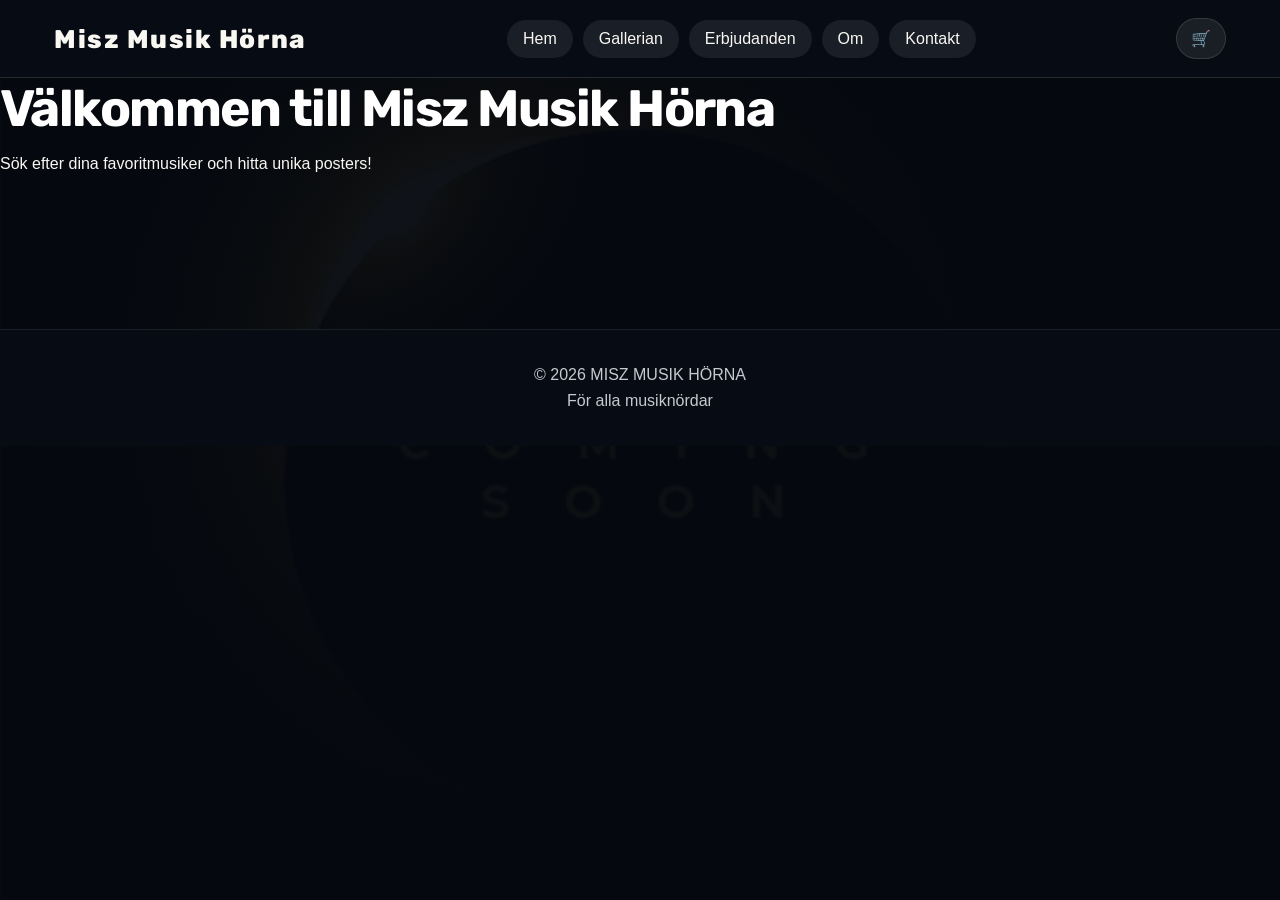
<file: index.html>
<!doctype html>
<html lang="sv">
  <head>
    <meta charset="UTF-8" />
    <meta name="viewport" content="width=device-width, initial-scale=1.0" />
    <title>Misz Musik Hörna.com</title>
    <link rel="stylesheet" href="css/style.css" />
  </head>
  <body>
    <header class="site-header">
      <div class="header-inner">
        <a class="site-logo" href="index.html">Misz Musik Hörna</a>
        <nav class="nav-list" aria-label="Primär navigation">
          <a href="index.html">Hem</a>
          <a href="gallerian.html">Gallerian</a>
          <a href="erbjudanden.html">Erbjudanden</a>
          <a href="om.html">Om</a>
          <a href="kontakt.html">Kontakt</a>
        </nav>
        <button class="cart-button" type="button" aria-label="Öppna kundvagn">
          🛒
        </button>
      </div>
    </header>

    <div class="cart-panel" id="cartPanel">
      <div class="cart-content">
        <button class="close-cart" id="closeCart" aria-label="Stäng kundvagn">
          ✕
        </button>
        <h2>Kundvagn</h2>
        <div id="cartItems"></div>
      </div>
    </div>

    <div class="search-panel">
      <h1 class="hero-title">Välkommen till Misz Musik Hörna</h1> 
      <p>Sök efter dina favoritmusiker och hitta unika posters!</p>
      
      </div>
    </div>

    <main class="content"></main>

    <footer class="site-footer">
      <p>© 2026 MISZ MUSIK HÖRNA</p>
      <p>För alla musiknördar</p>
    </footer>

    <script>
      const cartButton = document.querySelector(".cart-button");
      const cartPanel = document.getElementById("cartPanel");
      const closeCart = document.getElementById("closeCart");

      cartButton.addEventListener("click", () => {
        cartPanel.classList.add("open");
      });

      closeCart.addEventListener("click", () => {
        cartPanel.classList.remove("open");
      });

      cartPanel.addEventListener("click", (e) => {
        if (e.target === cartPanel) {
          cartPanel.classList.remove("open");
        }
      });

      // Load cart items
      function loadCart() {
        const cartItems = document.getElementById("cartItems");
        let cart = JSON.parse(localStorage.getItem("cart")) || [];
        cartItems.innerHTML = "";
        cart.forEach((item, index) => {
          const div = document.createElement("div");
          div.innerHTML = `<p>${item.name} - ${item.price} kr <button onclick="removeFromCart(${index})">Ta bort</button></p>`;
          cartItems.appendChild(div);
        });
      }

      function removeFromCart(index) {
        let cart = JSON.parse(localStorage.getItem("cart")) || [];
        cart.splice(index, 1);
        localStorage.setItem("cart", JSON.stringify(cart));
        loadCart();
      }

      loadCart();
    </script>
  </body>
</html>
</file>
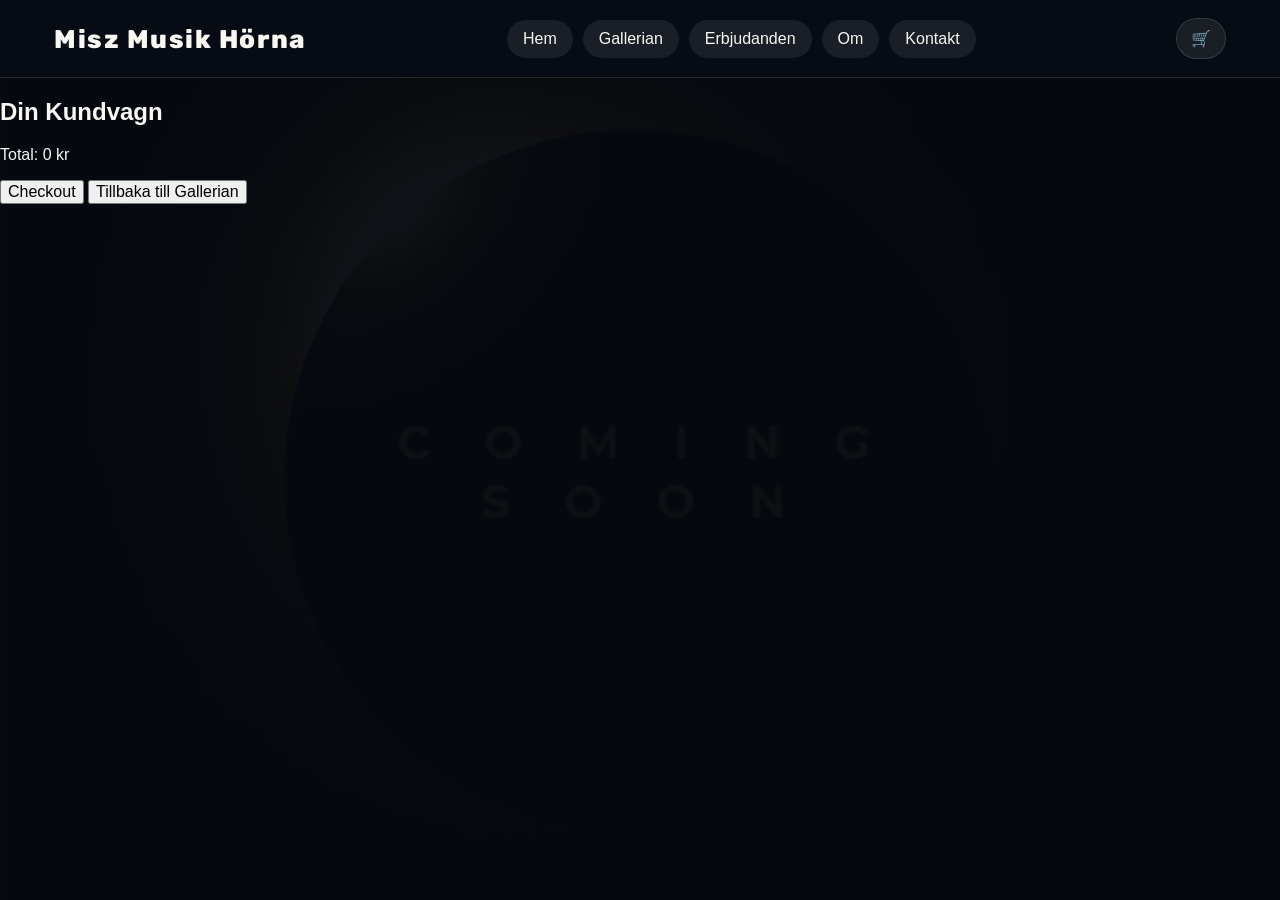
<file: cart.html>
<!doctype html>
<html lang="sv">
  <head>
    <meta charset="UTF-8" />
    <meta name="viewport" content="width=device-width, initial-scale=1.0" />
    <title>Kundvagn - Misz Musik Hörna</title>
    <link rel="stylesheet" href="css/style.css" />
  </head>
  <body>
    <header class="site-header">
      <div class="header-inner">
        <a class="site-logo" href="index.html">Misz Musik Hörna</a>
        <nav class="nav-list" aria-label="Primär navigation">
          <a href="index.html">Hem</a>
          <a href="gallerian.html">Gallerian</a>
          <a href="erbjudanden.html">Erbjudanden</a>
          <a href="om.html">Om</a>
          <a href="kontakt.html">Kontakt</a>
        </nav>
        <button class="cart-button" type="button" aria-label="Öppna kundvagn">
          🛒
        </button>
      </div>
    </header>

    <div class="cart-panel" id="cartPanel">
      <div class="cart-content">
        <button class="close-cart" id="closeCart" aria-label="Stäng kundvagn">
          ✕
        </button>
        <h2>Kundvagn</h2>
        <div id="cartItems"></div>
      </div>
    </div>

    <div class="content">
      <h2>Din Kundvagn</h2>
      <div id="cartList"></div>
      <p>Total: <span id="total">0</span> kr</p>
      <button onclick="checkout()">Checkout</button>
      <a href="gallerian.html"><button>Tillbaka till Gallerian</button></a>
    </div>

    <script>
      const cartButton = document.querySelector(".cart-button");
      const cartPanel = document.getElementById("cartPanel");
      const closeCart = document.getElementById("closeCart");

      cartButton.addEventListener("click", () => {
        cartPanel.classList.add("open");
      });

      closeCart.addEventListener("click", () => {
        cartPanel.classList.remove("open");
      });

      cartPanel.addEventListener("click", (e) => {
        if (e.target === cartPanel) {
          cartPanel.classList.remove("open");
        }
      });

      // Load cart items
      function loadCart() {
        const cartList = document.getElementById("cartList");
        const cartItems = document.getElementById("cartItems");
        let cart = JSON.parse(localStorage.getItem("cart")) || [];
        cartList.innerHTML = "";
        cartItems.innerHTML = "";
        let total = 0;
        cart.forEach((item, index) => {
          total += item.price;
          const div = document.createElement("div");
          div.innerHTML = `<p>${item.name} - ${item.price} kr <button onclick="removeFromCart(${index})">Ta bort</button></p>`;
          cartList.appendChild(div);
          const div2 = document.createElement("div");
          div2.innerHTML = `<p>${item.name} - ${item.price} kr <button onclick="removeFromCart(${index})">Ta bort</button></p>`;
          cartItems.appendChild(div2);
        });
        document.getElementById("total").textContent = total;
      }

      function removeFromCart(index) {
        let cart = JSON.parse(localStorage.getItem("cart")) || [];
        cart.splice(index, 1);
        localStorage.setItem("cart", JSON.stringify(cart));
        loadCart();
      }

      function checkout() {
        alert("Tack för ditt köp!");
        localStorage.removeItem("cart");
        loadCart();
      }

      loadCart();
    </script>
  </body>
</html>
</file>
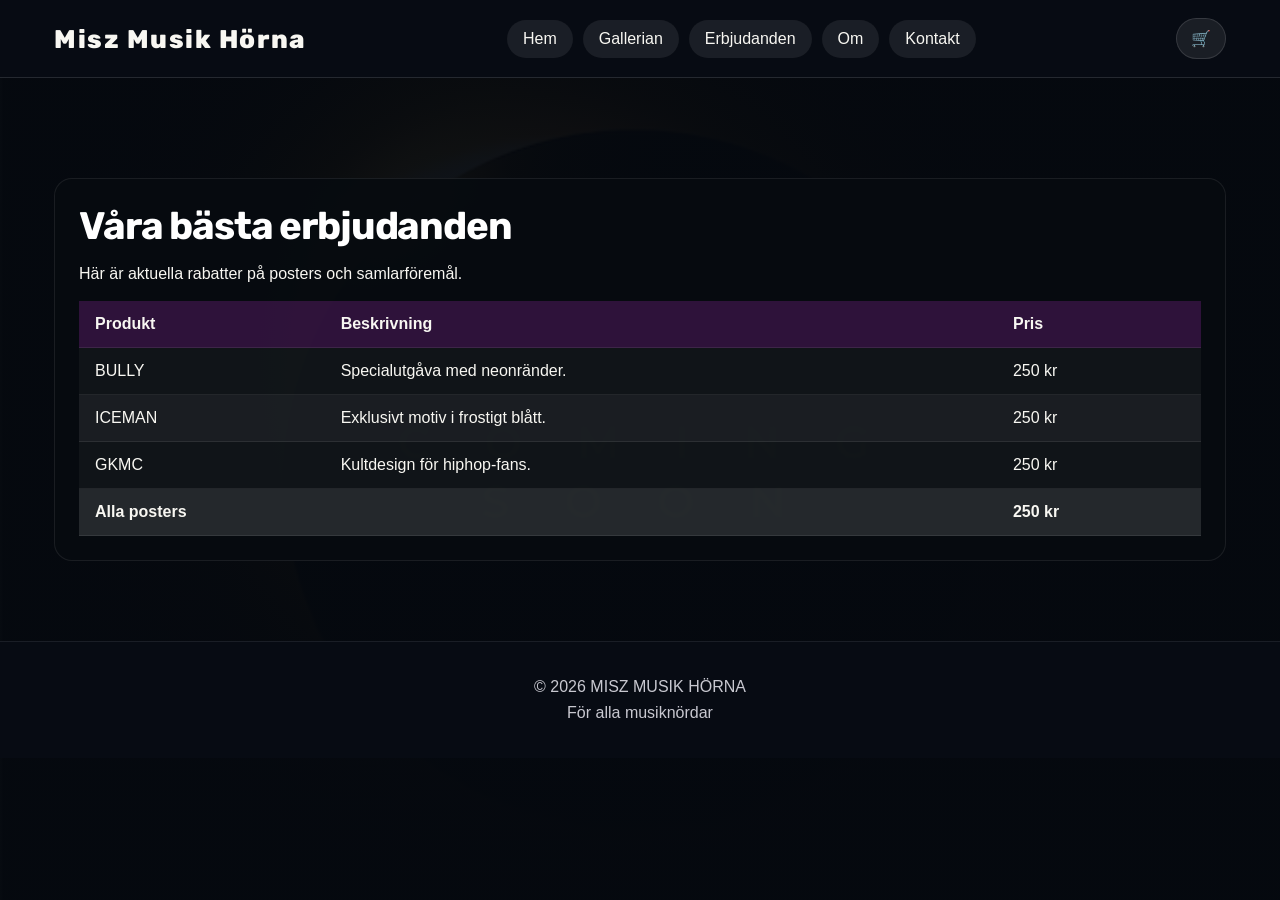
<file: erbjudanden.html>
<!doctype html>
<html lang="sv">
  <head>
    <meta charset="UTF-8" />
    <meta name="viewport" content="width=device-width, initial-scale=1.0" />
    <title>Erbjudanden - Misz Musik Hörna</title>
    <link rel="stylesheet" href="css/style.css" />
  </head>
  <body>
    <header class="site-header">
      <div class="header-inner">
        <a class="site-logo" href="index.html">Misz Musik Hörna</a>
        <nav class="nav-list" aria-label="Primär navigation">
          <a href="index.html">Hem</a>
          <a href="gallerian.html">Gallerian</a>
          <a href="erbjudanden.html">Erbjudanden</a>
          <a href="om.html">Om</a>
          <a href="kontakt.html">Kontakt</a>
        </nav>
        <button class="cart-button" type="button" aria-label="Öppna kundvagn">
          🛒
        </button>
      </div>
    </header>

    <div class="cart-panel" id="cartPanel">
      <div class="cart-content">
        <button class="close-cart" id="closeCart" aria-label="Stäng kundvagn">
          ✕
        </button>
        <h2>Kundvagn</h2>
        <div id="cartItems"></div>
      </div>
    </div>

    <main class="content">
      <section class="section">
        <h2 class="section-title">Våra bästa erbjudanden</h2>
        <p>Här är aktuella rabatter på posters och samlarföremål.</p>
        <table class="table-offers">
          <thead>
            <tr>
              <th>Produkt</th>
              <th>Beskrivning</th>
              <th>Pris</th>
            </tr>
          </thead>
          <tbody>
            <tr>
              <td>BULLY</td>
              <td>Specialutgåva med neonränder.</td>
              <td>250 kr</td>
            </tr>
            <tr>
              <td>ICEMAN</td>
              <td>Exklusivt motiv i frostigt blått.</td>
              <td>250 kr</td>
            </tr>
            <tr>
              <td>GKMC</td>
              <td>Kultdesign för hiphop-fans.</td>
              <td>250 kr</td>
            </tr>
          </tbody>
          <tfoot>
            <tr>
              <td colspan="2">Alla posters</td>
              <td>250 kr</td>
            </tr>
          </tfoot>
        </table>
      </section>
    </main>

    <footer class="site-footer">
      <p>© 2026 MISZ MUSIK HÖRNA</p>
      <p>För alla musiknördar</p>
    </footer>

    <script>
      const cartButton = document.querySelector(".cart-button");
      const cartPanel = document.getElementById("cartPanel");
      const closeCart = document.getElementById("closeCart");

      cartButton.addEventListener("click", () => {
        cartPanel.classList.add("open");
      });

      closeCart.addEventListener("click", () => {
        cartPanel.classList.remove("open");
      });

      cartPanel.addEventListener("click", (e) => {
        if (e.target === cartPanel) {
          cartPanel.classList.remove("open");
        }
      });

      // Load cart items
      function loadCart() {
        const cartItems = document.getElementById("cartItems");
        let cart = JSON.parse(localStorage.getItem("cart")) || [];
        cartItems.innerHTML = "";
        cart.forEach((item, index) => {
          const div = document.createElement("div");
          div.innerHTML = `<p>${item.name} - ${item.price} kr <button onclick="removeFromCart(${index})">Ta bort</button></p>`;
          cartItems.appendChild(div);
        });
      }

      function removeFromCart(index) {
        let cart = JSON.parse(localStorage.getItem("cart")) || [];
        cart.splice(index, 1);
        localStorage.setItem("cart", JSON.stringify(cart));
        loadCart();
      }

      loadCart();
    </script>
  </body>
</html>
</file>
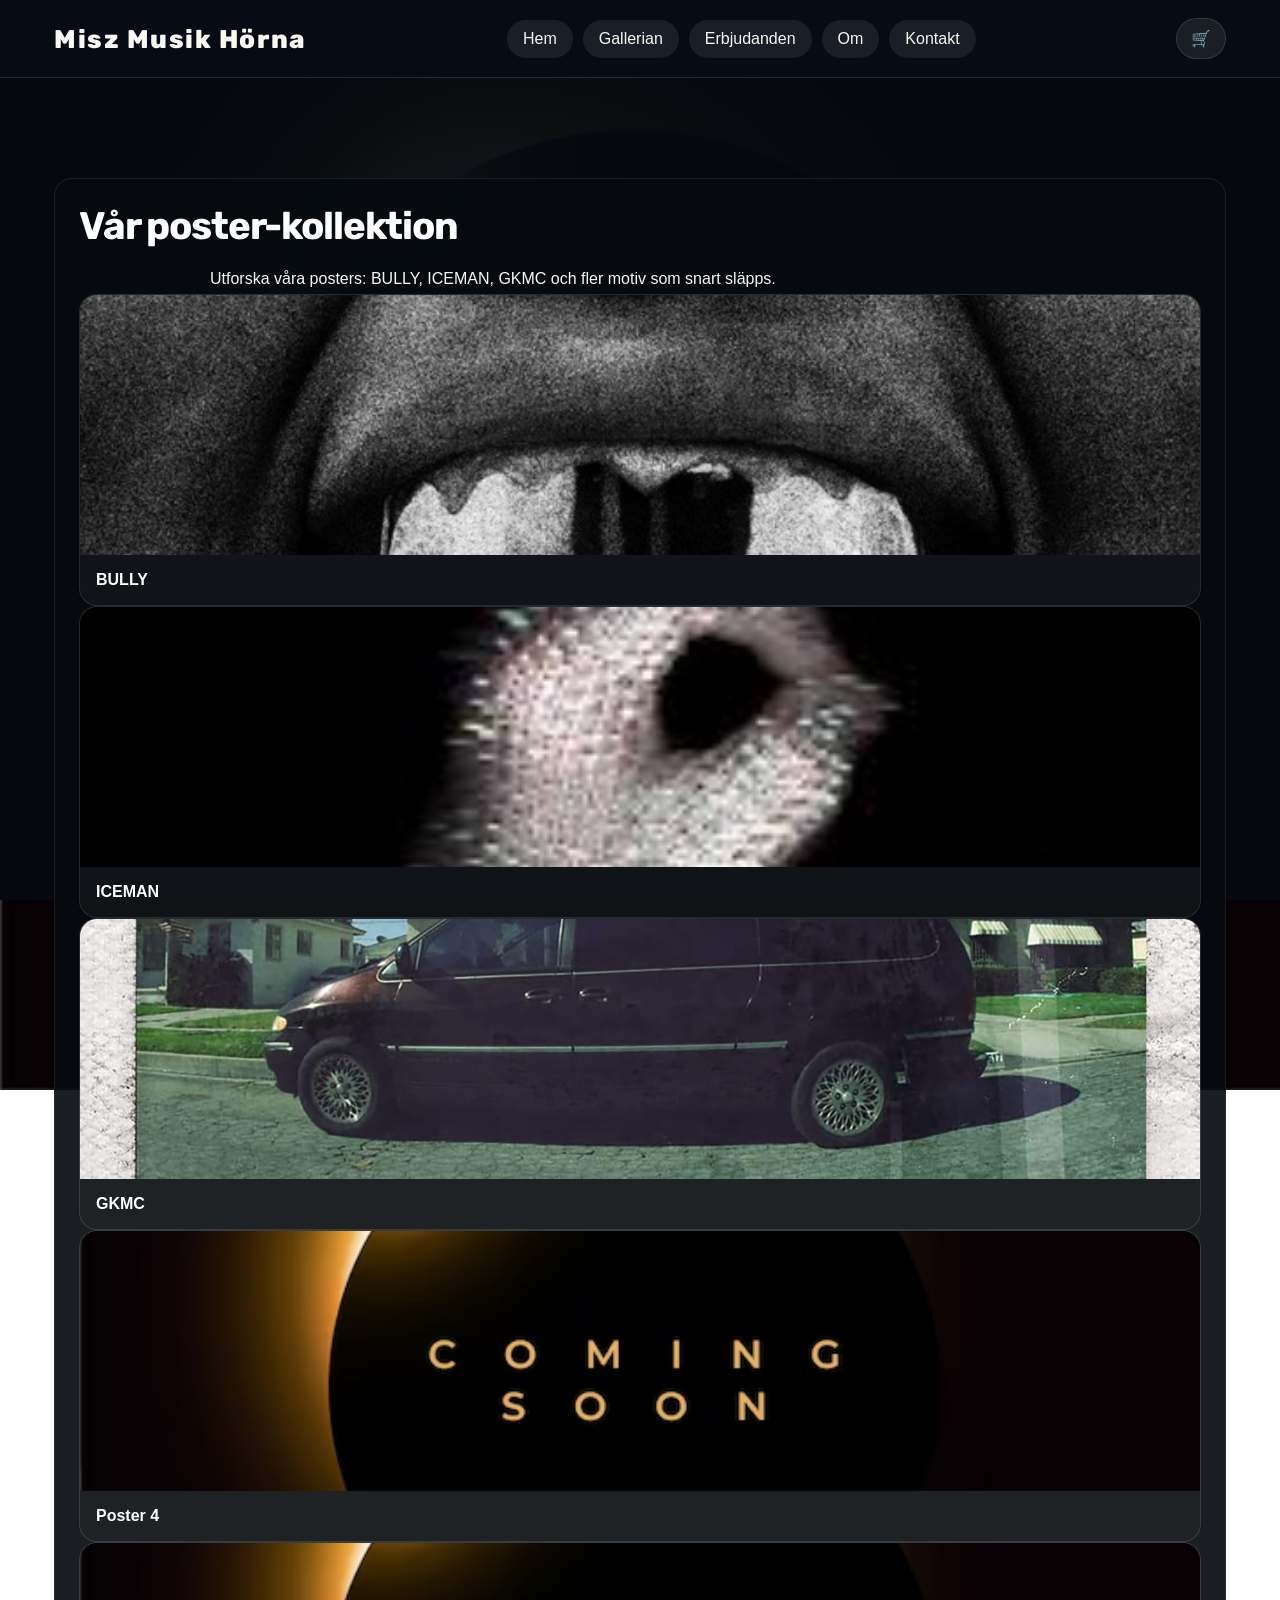
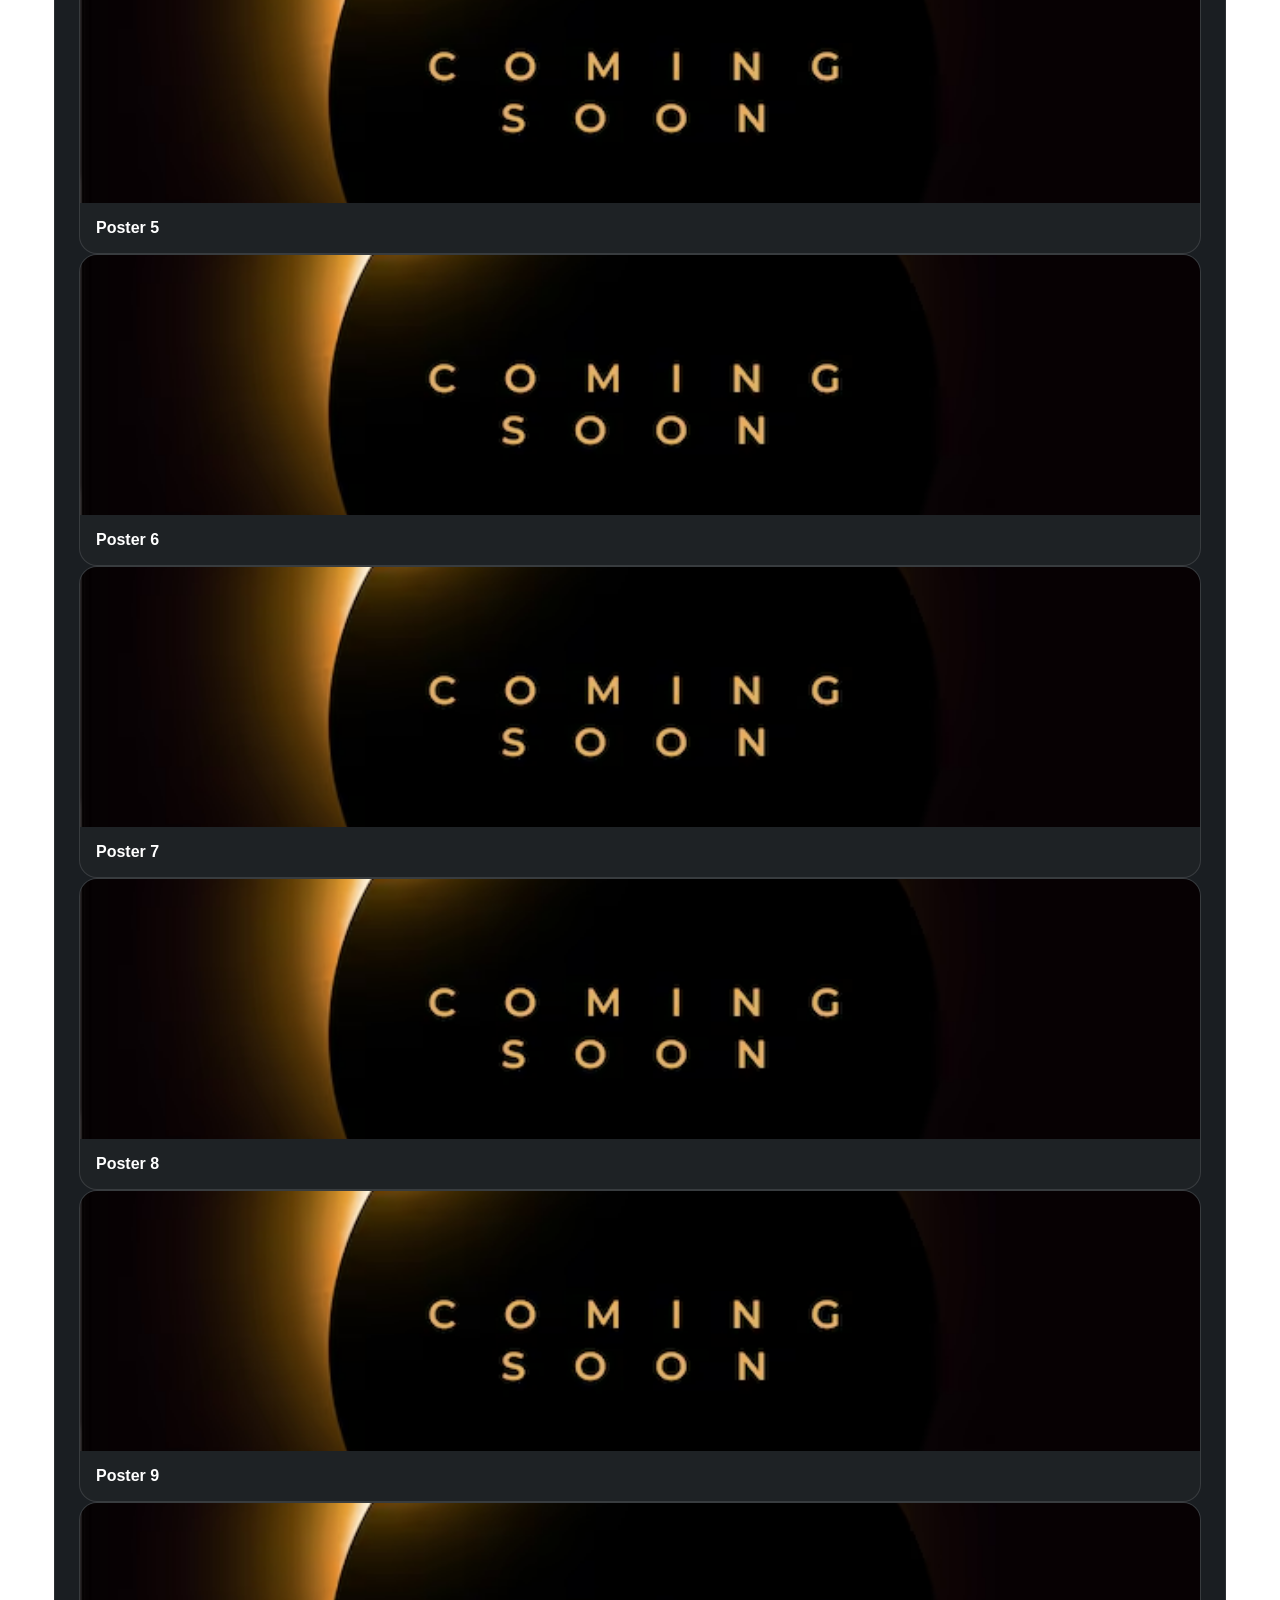
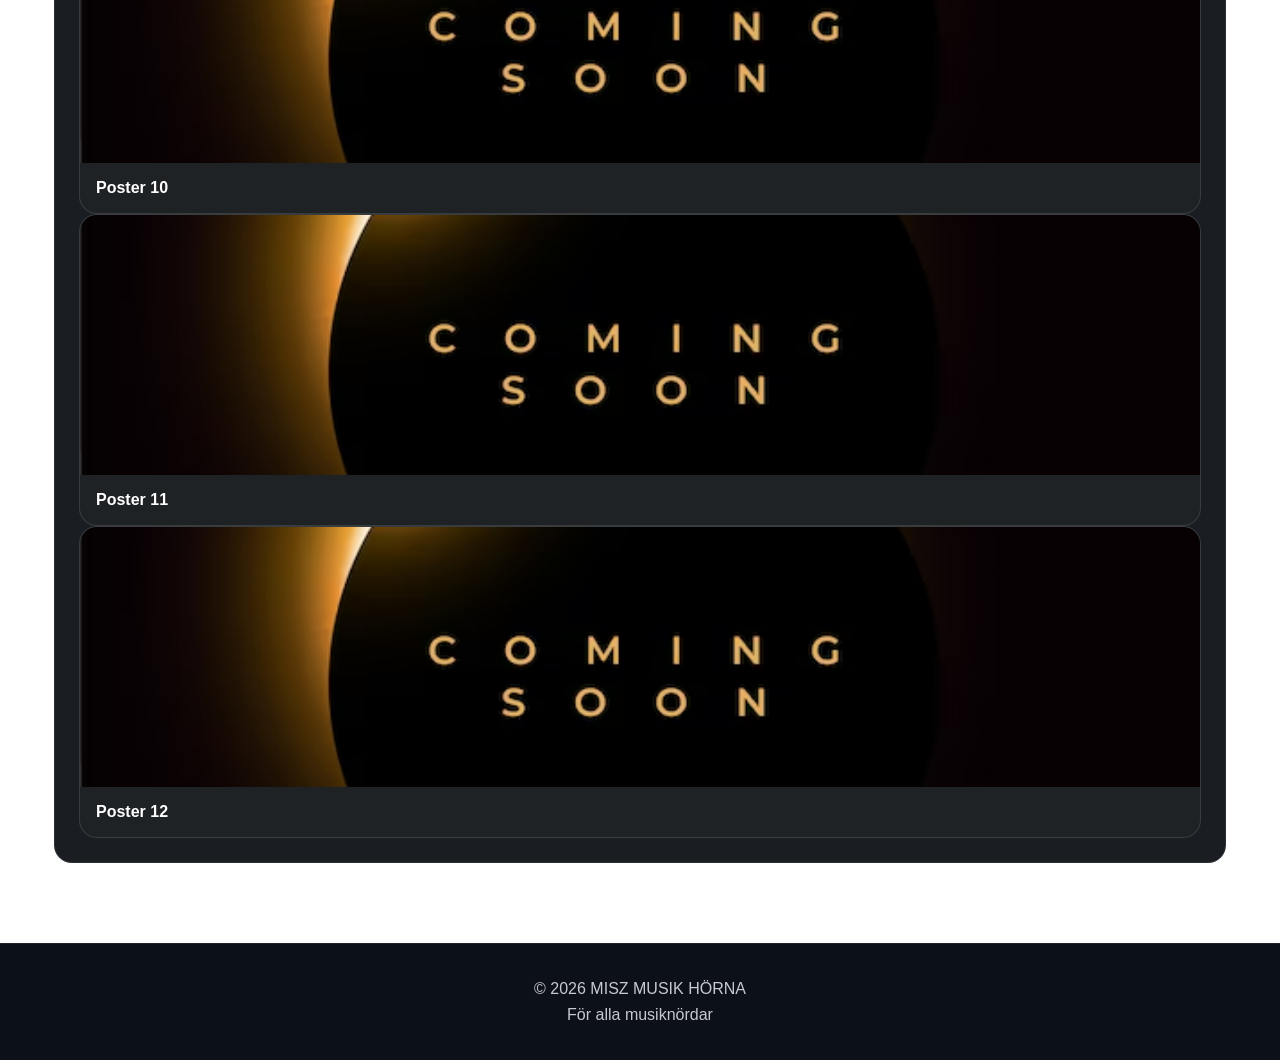
<file: gallerian.html>
<!doctype html>
<html lang="sv">
  <head>
    <meta charset="UTF-8" />
    <meta name="viewport" content="width=device-width, initial-scale=1.0" />
    <title>Gallerian - Misz Musik Hörna</title>
    <link rel="stylesheet" href="css/style.css" />
  </head>
  <body>
    <header class="site-header">
      <div class="header-inner">
        <a class="site-logo" href="index.html">Misz Musik Hörna</a>
        <nav class="nav-list" aria-label="Primär navigation">
          <a href="index.html">Hem</a>
          <a href="gallerian.html">Gallerian</a>
          <a href="erbjudanden.html">Erbjudanden</a>
          <a href="om.html">Om</a>
          <a href="kontakt.html">Kontakt</a>
        </nav>
        <button class="cart-button" type="button" aria-label="Öppna kundvagn">
          🛒
        </button>
      </div>
    </header>

    <div class="cart-panel" id="cartPanel">
      <div class="cart-content">
        <button class="close-cart" id="closeCart" aria-label="Stäng kundvagn">
          ✕
        </button>
        <h2>Kundvagn</h2>
        <div id="cartItems"></div>
        <p id="cartTotal">Totalt: 0 kr</p>
        <button id="checkoutButton" type="button">Checkout</button>
      </div>
    </div>

    <main class="content">
      <section class="section">
        <h2 class="section-title">Vår poster-kollektion</h2>
        <p class="content-text">
          Utforska våra posters: BULLY, ICEMAN, GKMC och fler motiv som snart
          släpps.
        </p>
        <div class="gallery-grid">
          <a href="poster1.html"
            ><div class="poster">
              <img
                src="images/ab67616d0000b27395184f6a953569b683ca9a0d.jpg"
                alt="BULLY"
              />
              <p>BULLY</p>
            </div></a
          >
          <a href="poster2.html"
            ><div class="poster">
              <img src="images/images (1).jpg" alt="ICEMAN" />
              <p>ICEMAN</p>
            </div></a
          >
          <a href="poster3.html"
            ><div class="poster">
              <img src="images/81e-3lhg4rL.jpg" alt="GKMC" />
              <p>GKMC</p>
            </div></a
          >
          <a href="poster4.html"
            ><div class="poster">
              <img
                src="images/coming-soon-stay-tuned-sunrise-dark-background-design_1017-54617.avif"
                alt="Poster 4"
              />
              <p>Poster 4</p>
            </div></a
          >
          <a href="poster5.html"
            ><div class="poster">
              <img
                src="images/coming-soon-stay-tuned-sunrise-dark-background-design_1017-54617.avif"
                alt="Poster 5"
              />
              <p>Poster 5</p>
            </div></a
          >
          <a href="poster6.html"
            ><div class="poster">
              <img
                src="images/coming-soon-stay-tuned-sunrise-dark-background-design_1017-54617.avif"
                alt="Poster 6"
              />
              <p>Poster 6</p>
            </div></a
          >
          <a href="poster7.html"
            ><div class="poster">
              <img
                src="images/coming-soon-stay-tuned-sunrise-dark-background-design_1017-54617.avif"
                alt="Poster 7"
              />
              <p>Poster 7</p>
            </div></a
          >
          <a href="poster8.html"
            ><div class="poster">
              <img
                src="images/coming-soon-stay-tuned-sunrise-dark-background-design_1017-54617.avif"
                alt="Poster 8"
              />
              <p>Poster 8</p>
            </div></a
          >
          <a href="poster9.html"
            ><div class="poster">
              <img
                src="images/coming-soon-stay-tuned-sunrise-dark-background-design_1017-54617.avif"
                alt="Poster 9"
              />
              <p>Poster 9</p>
            </div></a
          >
          <a href="poster10.html"
            ><div class="poster">
              <img
                src="images/coming-soon-stay-tuned-sunrise-dark-background-design_1017-54617.avif"
                alt="Poster 10"
              />
              <p>Poster 10</p>
            </div></a
          >
          <a href="poster11.html"
            ><div class="poster">
              <img
                src="images/coming-soon-stay-tuned-sunrise-dark-background-design_1017-54617.avif"
                alt="Poster 11"
              />
              <p>Poster 11</p>
            </div></a
          >
          <a href="poster12.html"
            ><div class="poster">
              <img
                src="images/coming-soon-stay-tuned-sunrise-dark-background-design_1017-54617.avif"
                alt="Poster 12"
              />
              <p>Poster 12</p>
            </div></a
          >
        </div>
      </section>
    </main>

    <footer class="site-footer">
      <p>© 2026 MISZ MUSIK HÖRNA</p>
      <p>För alla musiknördar</p>
    </footer>

    <script>
      const cartButton = document.querySelector(".cart-button");
      const cartPanel = document.getElementById("cartPanel");
      const closeCart = document.getElementById("closeCart");
      const checkoutButton = document.getElementById("checkoutButton");

      cartButton.addEventListener("click", () => {
        loadCart();
        cartPanel.classList.add("open");
      });

      closeCart.addEventListener("click", () => {
        cartPanel.classList.remove("open");
      });

      cartPanel.addEventListener("click", (e) => {
        if (e.target === cartPanel) {
          cartPanel.classList.remove("open");
        }
      });

      // Load cart items
      function loadCart() {
        const cartItems = document.getElementById("cartItems");
        const cartTotal = document.getElementById("cartTotal");
        const checkoutButton = document.getElementById("checkoutButton");
        let cart = JSON.parse(localStorage.getItem("cart")) || [];
        cartItems.innerHTML = "";
        let total = 0;
        cart.forEach((item, index) => {
          total += item.price;
          const div = document.createElement("div");
          div.innerHTML = `<p>${item.name} - ${item.price} kr <button onclick="removeFromCart(${index})">Ta bort</button></p>`;
          cartItems.appendChild(div);
        });
        cartTotal.textContent = `Totalt: ${total} kr`;
        checkoutButton.disabled = total === 0;
      }

      function removeFromCart(index) {
        let cart = JSON.parse(localStorage.getItem("cart")) || [];
        cart.splice(index, 1);
        localStorage.setItem("cart", JSON.stringify(cart));
        loadCart();
      }

      checkoutButton.addEventListener("click", () => {
        let cart = JSON.parse(localStorage.getItem("cart")) || [];
        let total = cart.reduce((sum, item) => sum + item.price, 0);
        if (total === 0) {
          alert("Kundvagnen är tom");
          return;
        }
        alert(`Totalt pris: ${total} kr`);
      });

      loadCart();
    </script>
  </body>
</html>
</file>
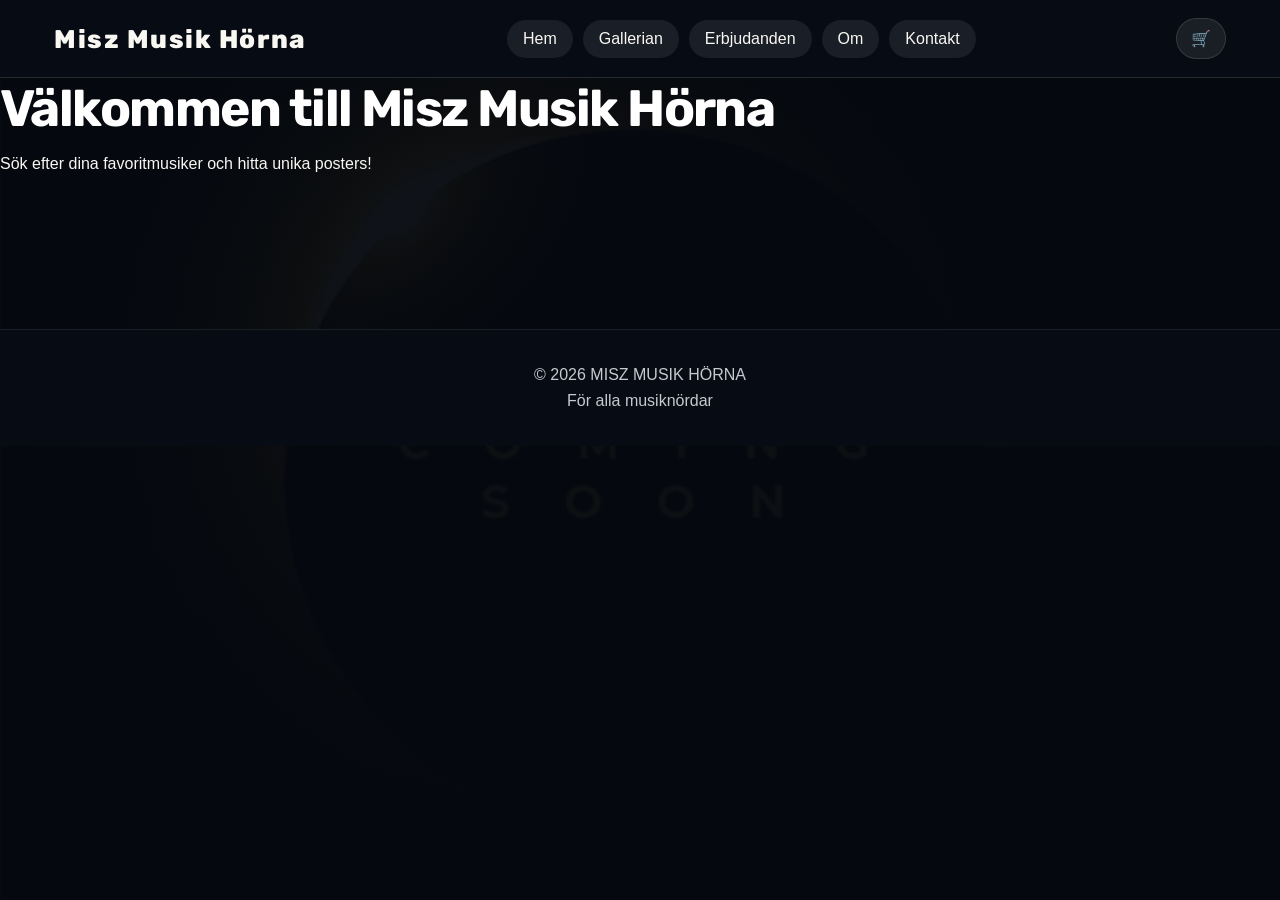
<file: greggs.html>
<!doctype html>
<html lang="sv">
  <head>
    <meta charset="UTF-8" />
    <meta name="viewport" content="width=device-width, initial-scale=1.0" />
    <title>Musik=grisch.com</title>
    <link rel="stylesheet" href="css/Tomellete.css" />
  </head>
  <body>
    <header class="site-header">
      <div class="header-inner">
        <a class="site-logo" href="greggs.html">Misz Musik Hörna</a>
        <nav class="nav-list" aria-label="Primär navigation">
          <a href="greggs.html">Hem</a>
          <a href="gallerian.html">Gallerian</a>
          <a href="erbjudanden.html">Erbjudanden</a>
          <a href="om.html">Om</a>
          <a href="kontakt.html">Kontakt</a>
        </nav>
        <button class="cart-button" type="button" aria-label="Öppna kundvagn">
          🛒
        </button>
      </div>
    </header>

    <div class="cart-panel" id="cartPanel">
      <div class="cart-content">
        <button class="close-cart" id="closeCart" aria-label="Stäng kundvagn">
          ✕
        </button>
        <h2>Kundvagn</h2>
        <div id="cartItems"></div>
      </div>
    </div>

    <div class="search-panel">
      <h1 class="hero-title">Välkommen till Misz Musik Hörna</h1> 
      <p>Sök efter dina favoritmusiker och hitta unika posters!</p>
      
      </div>
    </div>

    <main class="content"></main>

    <footer class="site-footer">
      <p>© 2026 MISZ MUSIK HÖRNA</p>
      <p>För alla musiknördar</p>
    </footer>

    <script>
      const cartButton = document.querySelector(".cart-button");
      const cartPanel = document.getElementById("cartPanel");
      const closeCart = document.getElementById("closeCart");

      cartButton.addEventListener("click", () => {
        cartPanel.classList.add("open");
      });

      closeCart.addEventListener("click", () => {
        cartPanel.classList.remove("open");
      });

      cartPanel.addEventListener("click", (e) => {
        if (e.target === cartPanel) {
          cartPanel.classList.remove("open");
        }
      });

      // Load cart items
      function loadCart() {
        const cartItems = document.getElementById("cartItems");
        let cart = JSON.parse(localStorage.getItem("cart")) || [];
        cartItems.innerHTML = "";
        cart.forEach((item, index) => {
          const div = document.createElement("div");
          div.innerHTML = `<p>${item.name} - ${item.price} kr <button onclick="removeFromCart(${index})">Ta bort</button></p>`;
          cartItems.appendChild(div);
        });
      }

      function removeFromCart(index) {
        let cart = JSON.parse(localStorage.getItem("cart")) || [];
        cart.splice(index, 1);
        localStorage.setItem("cart", JSON.stringify(cart));
        loadCart();
      }

      loadCart();
    </script>
  </body>
</html>
</file>
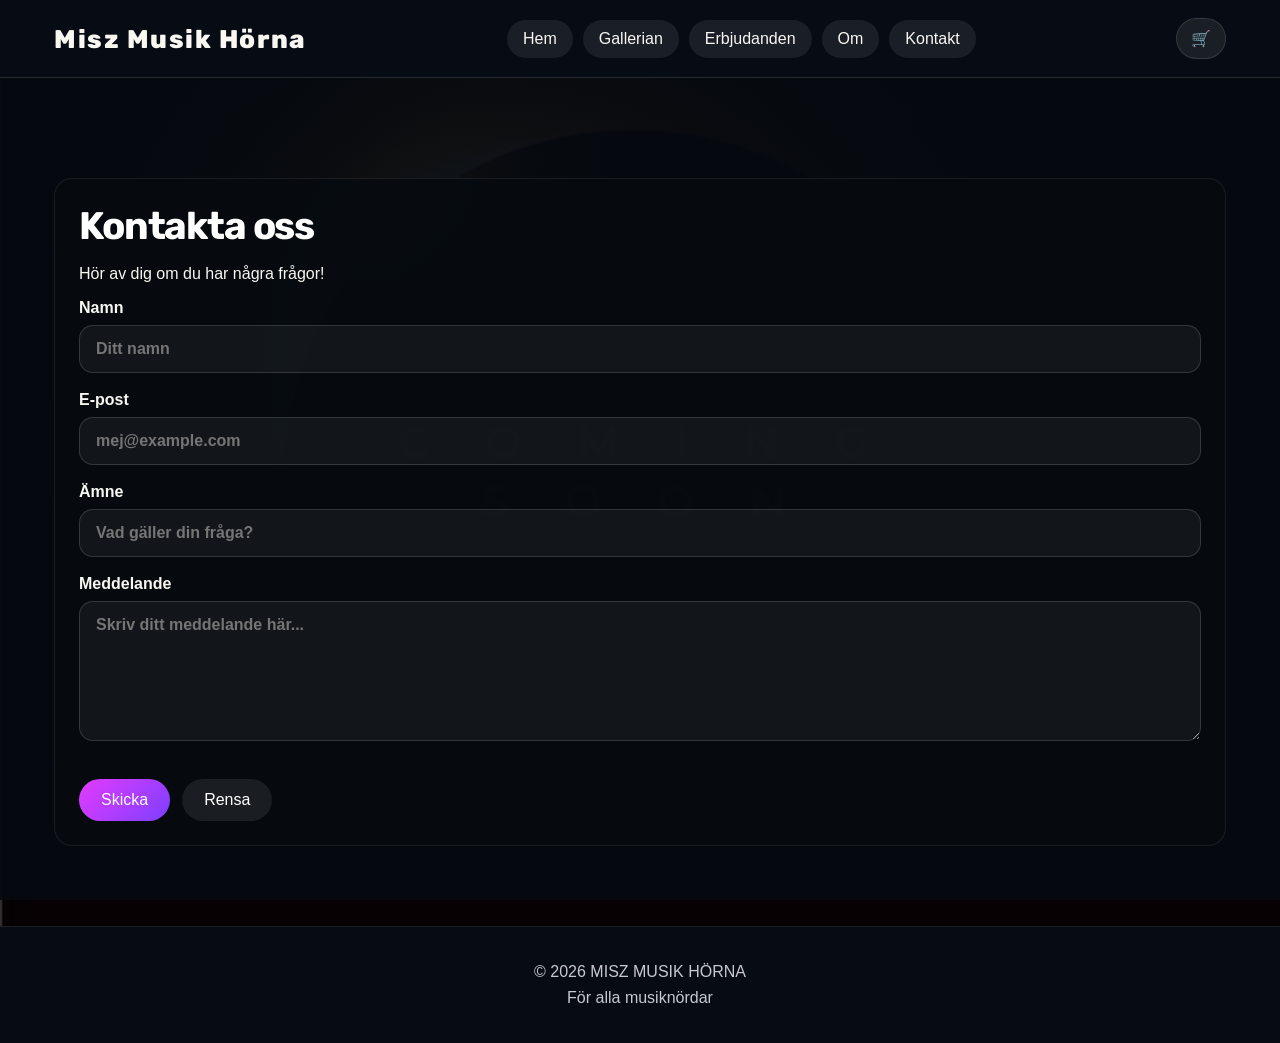
<file: kontakt.html>
<!doctype html>
<html lang="sv">
  <head>
    <meta charset="UTF-8" />
    <meta name="viewport" content="width=device-width, initial-scale=1.0" />
    <title>Kontakt - Misz Musik Hörna.com</title>
    <link rel="stylesheet" href="css/style.css" />
  </head>
  <body>
    <header class="site-header">
      <div class="header-inner">
        <a class="site-logo" href="index.html">Misz Musik Hörna</a>
        <nav class="nav-list" aria-label="Primär navigation">
          <a href="index.html">Hem</a>
          <a href="gallerian.html">Gallerian</a>
          <a href="erbjudanden.html">Erbjudanden</a>
          <a href="om.html">Om</a>
          <a href="kontakt.html">Kontakt</a>
        </nav>
        <button class="cart-button" type="button" aria-label="Öppna kundvagn">
          🛒
        </button>
      </div>
    </header>

    <div class="cart-panel" id="cartPanel">
      <div class="cart-content">
        <button class="close-cart" id="closeCart" aria-label="Stäng kundvagn">
          ✕
        </button>
        <h2>Kundvagn</h2>
        <div id="cartItems"></div>
      </div>
    </div>

    <main class="content">
      <section class="section">
        <h2 class="section-title">Kontakta oss</h2>
        <p>Hör av dig om du har några frågor!</p>
        <form class="contact-form">
          <label>
            Namn
            <input type="text" name="name" placeholder="Ditt namn" required />
          </label>
          <label>
            E-post
            <input
              type="email"
              name="email"
              placeholder="mej@example.com"
              required
            />
          </label>
          <label>
            Ämne
            <input
              type="text"
              name="subject"
              placeholder="Vad gäller din fråga?"
            />
          </label>
          <label>
            Meddelande
            <textarea
              name="message"
              placeholder="Skriv ditt meddelande här..."
            ></textarea>
          </label>
          <div class="form-actions">
            <button class="primary" type="submit">Skicka</button>
            <button class="secondary" type="reset">Rensa</button>
          </div>
        </form>
      </section>
    </main>

    <footer class="site-footer">
      <p>© 2026 MISZ MUSIK HÖRNA</p>
      <p>För alla musiknördar</p>
    </footer>

    <script>
      const cartButton = document.querySelector(".cart-button");
      const cartPanel = document.getElementById("cartPanel");
      const closeCart = document.getElementById("closeCart");

      cartButton.addEventListener("click", () => {
        cartPanel.classList.add("open");
      });

      closeCart.addEventListener("click", () => {
        cartPanel.classList.remove("open");
      });

      cartPanel.addEventListener("click", (e) => {
        if (e.target === cartPanel) {
          cartPanel.classList.remove("open");
        }
      });

      // Load cart items
      function loadCart() {
        const cartItems = document.getElementById("cartItems");
        let cart = JSON.parse(localStorage.getItem("cart")) || [];
        cartItems.innerHTML = "";
        cart.forEach((item, index) => {
          const div = document.createElement("div");
          div.innerHTML = `<p>${item.name} - ${item.price} kr <button onclick="removeFromCart(${index})">Ta bort</button></p>`;
          cartItems.appendChild(div);
        });
      }

      function removeFromCart(index) {
        let cart = JSON.parse(localStorage.getItem("cart")) || [];
        cart.splice(index, 1);
        localStorage.setItem("cart", JSON.stringify(cart));
        loadCart();
      }

      loadCart();
    </script>
  </body>
</html>
</file>
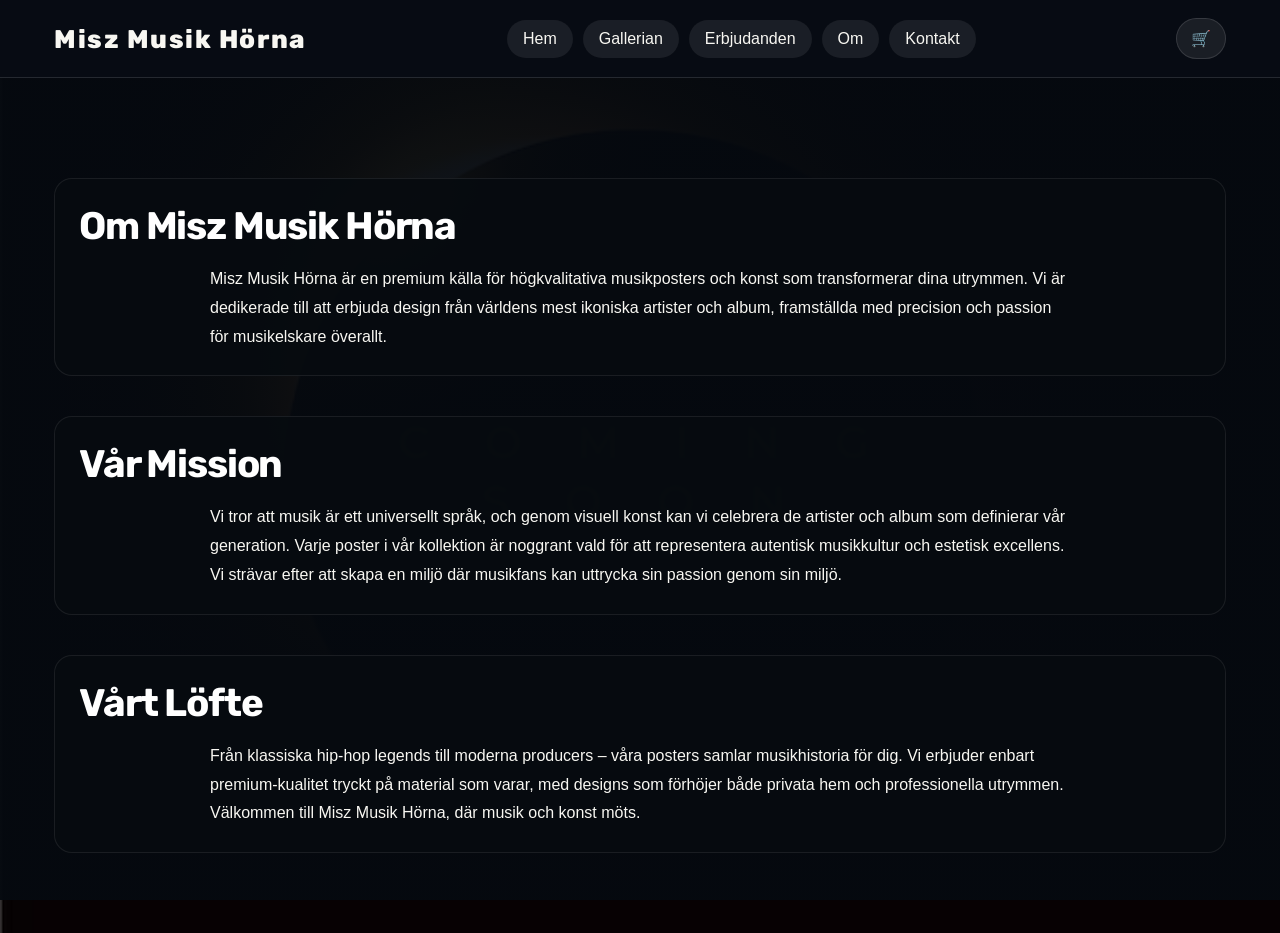
<file: om.html>
<!doctype html>
<html lang="sv">
  <head>
    <meta charset="UTF-8" />
    <meta name="viewport" content="width=device-width, initial-scale=1.0" />
    <title>Om oss - Misz Musik Hörna.com</title>
    <link rel="stylesheet" href="css/style.css" />
  </head>
  <body>
    <header class="site-header">
      <div class="header-inner">
        <a class="site-logo" href="index.html">Misz Musik Hörna</a>
        <nav class="nav-list" aria-label="Primär navigation">
          <a href="index.html">Hem</a>
          <a href="gallerian.html">Gallerian</a>
          <a href="erbjudanden.html">Erbjudanden</a>
          <a href="om.html">Om</a>
          <a href="kontakt.html">Kontakt</a>
        </nav>
        <button class="cart-button" type="button" aria-label="Öppna kundvagn">
          🛒
        </button>
      </div>
    </header>

    <div class="cart-panel" id="cartPanel">
      <div class="cart-content">
        <button class="close-cart" id="closeCart" aria-label="Stäng kundvagn">
          ✕
        </button>
        <h2>Kundvagn</h2>
        <div id="cartItems"></div>
      </div>
    </div>

    <main class="content">
      <section class="section">
        <h1 class="section-title">Om Misz Musik Hörna</h1>
        <p class="content-text">
          Misz Musik Hörna är en premium källa för högkvalitativa musikposters
          och konst som transformerar dina utrymmen. Vi är dedikerade till att
          erbjuda design från världens mest ikoniska artister och album,
          framställda med precision och passion för musikelskare överallt.
        </p>
      </section>

      <section class="section">
        <h2 class="section-title">Vår Mission</h2>
        <p class="content-text">
          Vi tror att musik är ett universellt språk, och genom visuell konst
          kan vi celebrera de artister och album som definierar vår generation.
          Varje poster i vår kollektion är noggrant vald för att representera
          autentisk musikkultur och estetisk excellens. Vi strävar efter att
          skapa en miljö där musikfans kan uttrycka sin passion genom sin miljö.
        </p>
      </section>

      <section class="section">
        <h2 class="section-title">Vårt Löfte</h2>
        <p class="content-text">
          Från klassiska hip-hop legends till moderna producers – våra posters
          samlar musikhistoria för dig. Vi erbjuder enbart premium-kualitet
          tryckt på material som varar, med designs som förhöjer både privata
          hem och professionella utrymmen. Välkommen till Misz Musik Hörna, där
          musik och konst möts.
        </p>
      </section>
    </main>

    <script>
      const cartButton = document.querySelector(".cart-button");
      const cartPanel = document.getElementById("cartPanel");
      const closeCart = document.getElementById("closeCart");

      cartButton.addEventListener("click", () => {
        cartPanel.classList.add("open");
      });

      closeCart.addEventListener("click", () => {
        cartPanel.classList.remove("open");
      });

      cartPanel.addEventListener("click", (e) => {
        if (e.target === cartPanel) {
          cartPanel.classList.remove("open");
        }
      });

      // Load cart items
      function loadCart() {
        const cartItems = document.getElementById("cartItems");
        let cart = JSON.parse(localStorage.getItem("cart")) || [];
        cartItems.innerHTML = "";
        cart.forEach((item, index) => {
          const div = document.createElement("div");
          div.innerHTML = `<p>${item.name} - ${item.price} kr <button onclick="removeFromCart(${index})">Ta bort</button></p>`;
          cartItems.appendChild(div);
        });
      }

      function removeFromCart(index) {
        let cart = JSON.parse(localStorage.getItem("cart")) || [];
        cart.splice(index, 1);
        localStorage.setItem("cart", JSON.stringify(cart));
        loadCart();
      }

      loadCart();
    </script>
  </body>
</html>
</file>
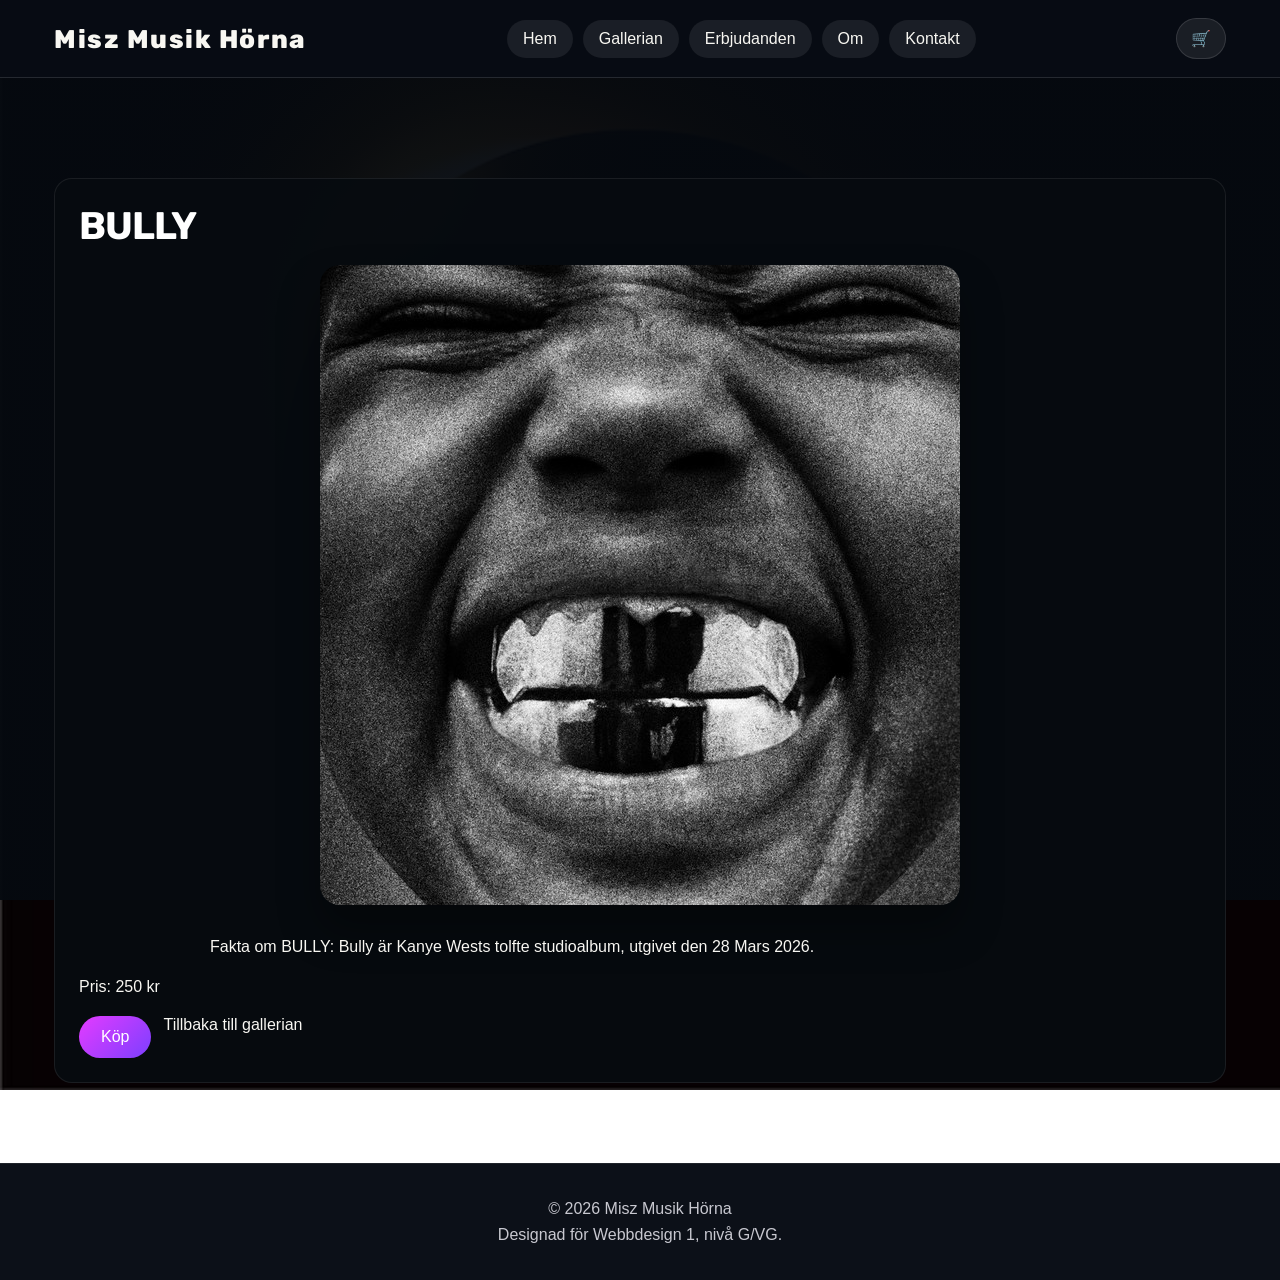
<file: poster1.html>
<!doctype html>
<html lang="sv">
  <head>
    <meta charset="UTF-8" />
    <meta name="viewport" content="width=device-width, initial-scale=1.0" />
    <title>BULLY - Misz Musik Hörna.com</title>
    <link rel="stylesheet" href="css/style.css" />
  </head>
  <body>
    <header class="site-header">
      <div class="header-inner">
        <a class="site-logo" href="index.html">Misz Musik Hörna</a>
        <nav class="nav-list" aria-label="Primär navigation">
          <a href="index.html">Hem</a>
          <a href="gallerian.html">Gallerian</a>
          <a href="erbjudanden.html">Erbjudanden</a>
          <a href="om.html">Om</a>
          <a href="kontakt.html">Kontakt</a>
        </nav>
        <button class="cart-button" type="button" aria-label="Öppna kundvagn">
          🛒
        </button>
      </div>
    </header>

    <div class="cart-panel" id="cartPanel">
      <div class="cart-content">
        <button class="close-cart" id="closeCart" aria-label="Stäng kundvagn">
          ✕
        </button>
        <h2>Kundvagn</h2>
        <div id="cartItems"></div>
        <p id="cartTotal">Totalt: 0 kr</p>
        <button id="checkoutButton" type="button">Checkout</button>
      </div>
    </div>

    <div id="cartToast" class="cart-toast" aria-live="polite">
      Tillagd i varukorgen
    </div>

    <main class="content">
      <section class="section">
        <h2 class="section-title">BULLY</h2>
        <img
          class="main-image"
          src="images/ab67616d0000b27395184f6a953569b683ca9a0d.jpg"
          alt="BULLY"
        />
        <p class="content-text">
          Fakta om BULLY: Bully är Kanye Wests tolfte studioalbum, utgivet den
          28 Mars 2026.
        </p>
        <p>Pris: 250 kr</p>
        <div class="button-group">
          <button class="primary" onclick="addToCart('BULLY', 250)">Köp</button>
          <a class="secondary" href="gallerian.html">Tillbaka till gallerian</a>
        </div>
      </section>
    </main>

    <footer class="site-footer">
      <p>© 2026 Misz Musik Hörna</p>
      <p>Designad för Webbdesign 1, nivå G/VG.</p>
    </footer>

    <script>
      const cartButton = document.querySelector(".cart-button");
      const cartPanel = document.getElementById("cartPanel");
      const closeCart = document.getElementById("closeCart");

      cartButton.addEventListener("click", () => {
        loadCart();
        cartPanel.classList.add("open");
      });

      closeCart.addEventListener("click", () => {
        cartPanel.classList.remove("open");
      });

      cartPanel.addEventListener("click", (e) => {
        if (e.target === cartPanel) {
          cartPanel.classList.remove("open");
        }
      });

      let toastTimeout;
      const cartToast = document.getElementById("cartToast");
      const checkoutButton = document.getElementById("checkoutButton");

      function showCartToast(message) {
        cartToast.textContent = message;
        cartToast.classList.add("visible");
        clearTimeout(toastTimeout);
        toastTimeout = setTimeout(() => {
          cartToast.classList.remove("visible");
        }, 5000);
      }

      function addToCart(name, price) {
        let cart = JSON.parse(localStorage.getItem("cart")) || [];
        cart.push({ name, price });
        localStorage.setItem("cart", JSON.stringify(cart));
        showCartToast(`${name} tillagd i varukorgen`);
      }

      // Load cart items
      function loadCart() {
        const cartItems = document.getElementById("cartItems");
        const cartTotal = document.getElementById("cartTotal");
        const checkoutButton = document.getElementById("checkoutButton");
        let cart = JSON.parse(localStorage.getItem("cart")) || [];
        cartItems.innerHTML = "";
        let total = 0;
        cart.forEach((item, index) => {
          total += item.price;
          const div = document.createElement("div");
          div.innerHTML = `<p>${item.name} - ${item.price} kr <button onclick="removeFromCart(${index})">Ta bort</button></p>`;
          cartItems.appendChild(div);
        });
        cartTotal.textContent = `Totalt: ${total} kr`;
        checkoutButton.disabled = total === 0;
      }

      function removeFromCart(index) {
        let cart = JSON.parse(localStorage.getItem("cart")) || [];
        cart.splice(index, 1);
        localStorage.setItem("cart", JSON.stringify(cart));
        loadCart();
      }

      checkoutButton.addEventListener("click", () => {
        let cart = JSON.parse(localStorage.getItem("cart")) || [];
        let total = cart.reduce((sum, item) => sum + item.price, 0);
        if (total === 0) {
          showCartToast("Kundvagnen är tom");
          return;
        }
        showCartToast(`Totalt pris: ${total} kr - Tack för ditt köp!`);
        localStorage.removeItem("cart");
        loadCart();
      });

      loadCart();
    </script>
  </body>
</html>
</file>
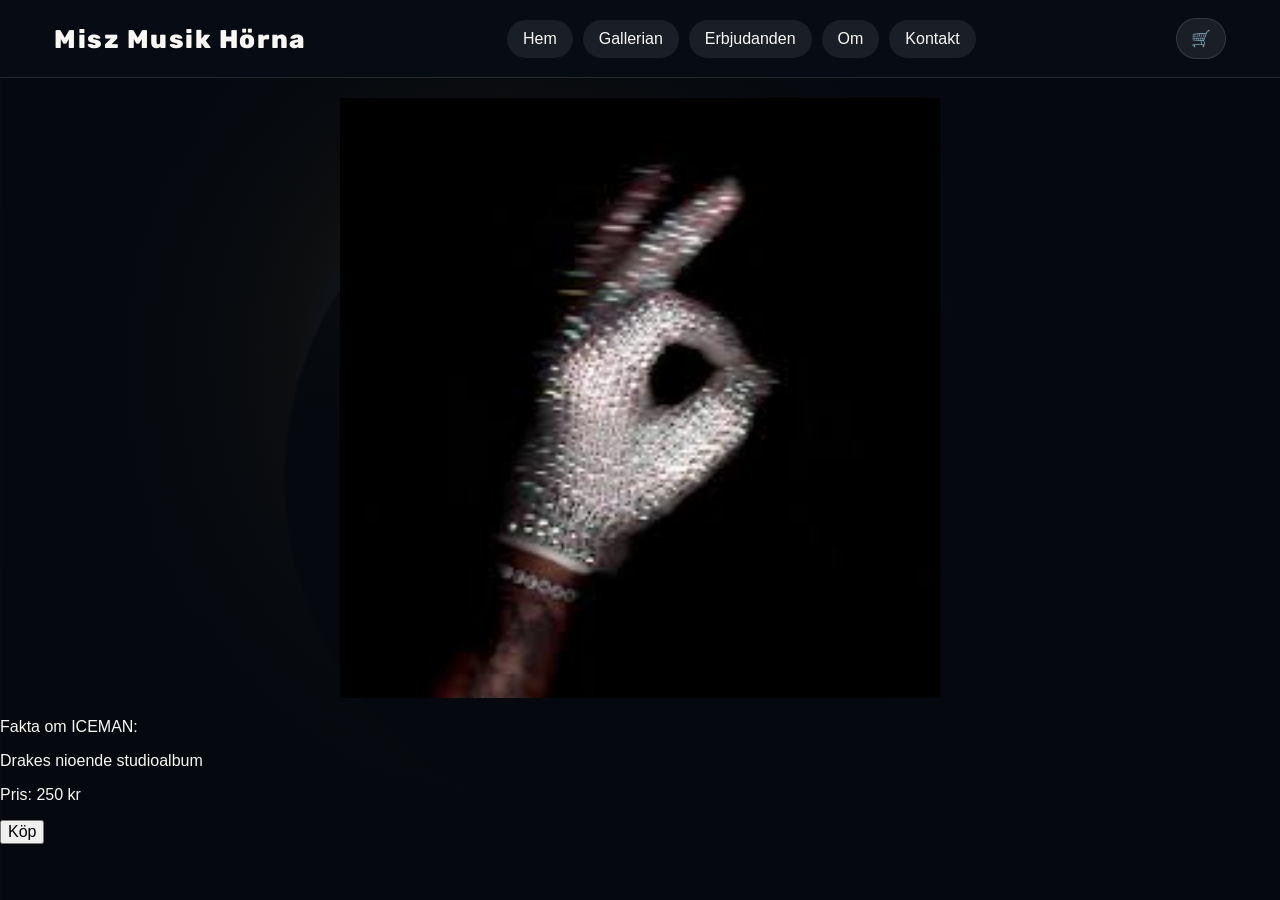
<file: poster2.html>
<!doctype html>
<html lang="sv">
  <head>
    <meta charset="UTF-8" />
    <meta name="viewport" content="width=device-width, initial-scale=1.0" />
    <title>ICEMAN - Misz Musik Hörna.com</title>
    <link rel="stylesheet" href="css/style.css" />
  </head>
  <body>
    <header class="site-header">
      <div class="header-inner">
        <a class="site-logo" href="index.html">Misz Musik Hörna</a>
        <nav class="nav-list" aria-label="Primär navigation">
          <a href="index.html">Hem</a>
          <a href="gallerian.html">Gallerian</a>
          <a href="erbjudanden.html">Erbjudanden</a>
          <a href="om.html">Om</a>
          <a href="kontakt.html">Kontakt</a>
        </nav>
        <button class="cart-button" type="button" aria-label="Öppna kundvagn">
          🛒
        </button>
      </div>
    </header>

    <div class="cart-panel" id="cartPanel">
      <div class="cart-content">
        <button class="close-cart" id="closeCart" aria-label="Stäng kundvagn">
          ✕
        </button>
        <h2>Kundvagn</h2>
        <div id="cartItems"></div>
        <p id="cartTotal">Totalt: 0 kr</p>
        <button id="checkoutButton" type="button">Checkout</button>
      </div>
    </div>

    <div id="cartToast" class="cart-toast" aria-live="polite">
      Tillagd i varukorgen
    </div>

    <div class="content">
      <img
        src="images/images (1).jpg"
        alt="Poster 2"
        style="width: 80%; max-width: 600px; margin: 20px auto; display: block"
      />
      <p>Fakta om ICEMAN:</p>
      <p>Drakes nioende studioalbum</p>
      <p>Pris: 250 kr</p>
      <button onclick="addToCart('ICEMAN', 250)">Köp</button>
    </div>

    <script>
      const cartButton = document.querySelector(".cart-button");
      const cartPanel = document.getElementById("cartPanel");
      const closeCart = document.getElementById("closeCart");

      cartButton.addEventListener("click", () => {
        loadCart();
        cartPanel.classList.add("open");
      });

      closeCart.addEventListener("click", () => {
        cartPanel.classList.remove("open");
      });

      cartPanel.addEventListener("click", (e) => {
        if (e.target === cartPanel) {
          cartPanel.classList.remove("open");
        }
      });

      let toastTimeout;
      const cartToast = document.getElementById("cartToast");
      const checkoutButton = document.getElementById("checkoutButton");

      function showCartToast(message) {
        cartToast.textContent = message;
        cartToast.classList.add("visible");
        clearTimeout(toastTimeout);
        toastTimeout = setTimeout(() => {
          cartToast.classList.remove("visible");
        }, 5000);
      }

      function addToCart(name, price) {
        let cart = JSON.parse(localStorage.getItem("cart")) || [];
        cart.push({ name, price });
        localStorage.setItem("cart", JSON.stringify(cart));
        showCartToast(`${name} tillagd i varukorgen`);
      }

      // Load cart items
      function loadCart() {
        const cartItems = document.getElementById("cartItems");
        const cartTotal = document.getElementById("cartTotal");
        const checkoutButton = document.getElementById("checkoutButton");
        let cart = JSON.parse(localStorage.getItem("cart")) || [];
        cartItems.innerHTML = "";
        let total = 0;
        cart.forEach((item, index) => {
          total += item.price;
          const div = document.createElement("div");
          div.innerHTML = `<p>${item.name} - ${item.price} kr <button onclick="removeFromCart(${index})">Ta bort</button></p>`;
          cartItems.appendChild(div);
        });
        cartTotal.textContent = `Totalt: ${total} kr`;
        checkoutButton.disabled = total === 0;
      }

      function removeFromCart(index) {
        let cart = JSON.parse(localStorage.getItem("cart")) || [];
        cart.splice(index, 1);
        localStorage.setItem("cart", JSON.stringify(cart));
        loadCart();
      }

      checkoutButton.addEventListener("click", () => {
        let cart = JSON.parse(localStorage.getItem("cart")) || [];
        let total = cart.reduce((sum, item) => sum + item.price, 0);
        if (total === 0) {
          showCartToast("Kundvagnen är tom");
          return;
        }
        showCartToast(`Totalt pris: ${total} kr - Tack för ditt köp!`);
        localStorage.removeItem("cart");
        loadCart();
      });

      loadCart();
    </script>
  </body>
</html>
</file>
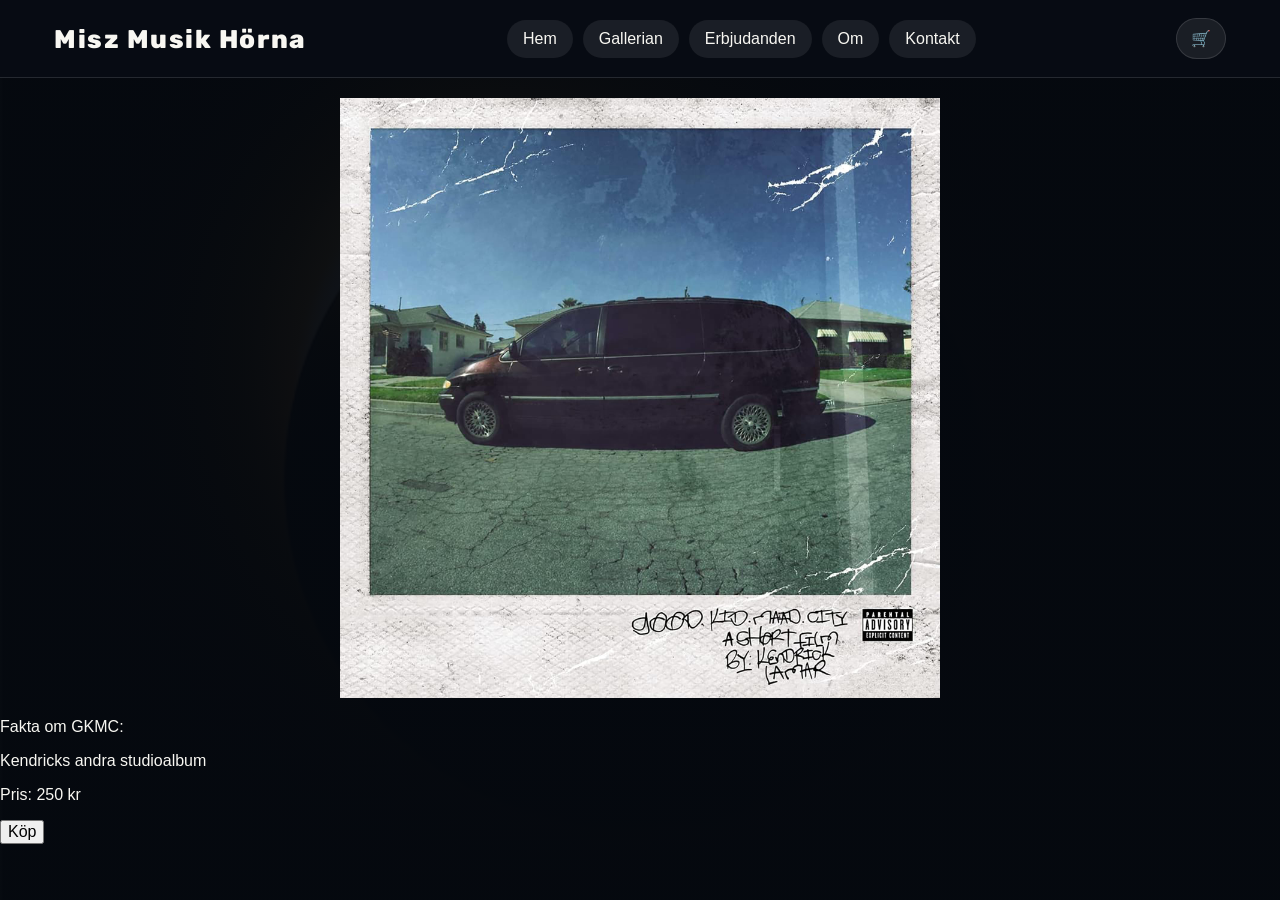
<file: poster3.html>
<!doctype html>
<html lang="sv">
  <head>
    <meta charset="UTF-8" />
    <meta name="viewport" content="width=device-width, initial-scale=1.0" />
    <title>GKMC - Misz Musik Hörna.com</title>
    <link rel="stylesheet" href="css/style.css" />
  </head>
  <body>
    <header class="site-header">
      <div class="header-inner">
        <a class="site-logo" href="index.html">Misz Musik Hörna</a>
        <nav class="nav-list" aria-label="Primär navigation">
          <a href="index.html">Hem</a>
          <a href="gallerian.html">Gallerian</a>
          <a href="erbjudanden.html">Erbjudanden</a>
          <a href="om.html">Om</a>
          <a href="kontakt.html">Kontakt</a>
        </nav>
        <button class="cart-button" type="button" aria-label="Öppna kundvagn">
          🛒
        </button>
      </div>
    </header>

    <div class="cart-panel" id="cartPanel">
      <div class="cart-content">
        <button class="close-cart" id="closeCart" aria-label="Stäng kundvagn">
          ✕
        </button>
        <h2>Kundvagn</h2>
        <div id="cartItems"></div>
        <p id="cartTotal">Totalt: 0 kr</p>
        <button id="checkoutButton" type="button">Checkout</button>
      </div>
    </div>

    <div id="cartToast" class="cart-toast" aria-live="polite">
      Tillagd i varukorgen
    </div>

    <div class="content">
      <img
        src="images/81e-3lhg4rL.jpg"
        alt="Poster 3"
        style="width: 80%; max-width: 600px; margin: 20px auto; display: block"
      />
      <p>Fakta om GKMC:</p>
      <p>Kendricks andra studioalbum</p>
      <p>Pris: 250 kr</p>
      <button onclick="addToCart('GKMC', 250)">Köp</button>
    </div>

    <script>
      const cartButton = document.querySelector(".cart-button");
      const cartPanel = document.getElementById("cartPanel");
      const closeCart = document.getElementById("closeCart");

      cartButton.addEventListener("click", () => {
        loadCart();
        cartPanel.classList.add("open");
      });

      closeCart.addEventListener("click", () => {
        cartPanel.classList.remove("open");
      });

      cartPanel.addEventListener("click", (e) => {
        if (e.target === cartPanel) {
          cartPanel.classList.remove("open");
        }
      });

      let toastTimeout;
      const cartToast = document.getElementById("cartToast");
      const checkoutButton = document.getElementById("checkoutButton");

      function showCartToast(message) {
        cartToast.textContent = message;
        cartToast.classList.add("visible");
        clearTimeout(toastTimeout);
        toastTimeout = setTimeout(() => {
          cartToast.classList.remove("visible");
        }, 5000);
      }

      function addToCart(name, price) {
        let cart = JSON.parse(localStorage.getItem("cart")) || [];
        cart.push({ name, price });
        localStorage.setItem("cart", JSON.stringify(cart));
        showCartToast(`${name} tillagd i varukorgen`);
      }

      // Load cart items
      function loadCart() {
        const cartItems = document.getElementById("cartItems");
        const cartTotal = document.getElementById("cartTotal");
        const checkoutButton = document.getElementById("checkoutButton");
        let cart = JSON.parse(localStorage.getItem("cart")) || [];
        cartItems.innerHTML = "";
        let total = 0;
        cart.forEach((item, index) => {
          total += item.price;
          const div = document.createElement("div");
          div.innerHTML = `<p>${item.name} - ${item.price} kr <button onclick="removeFromCart(${index})">Ta bort</button></p>`;
          cartItems.appendChild(div);
        });
        cartTotal.textContent = `Totalt: ${total} kr`;
        checkoutButton.disabled = total === 0;
      }

      function removeFromCart(index) {
        let cart = JSON.parse(localStorage.getItem("cart")) || [];
        cart.splice(index, 1);
        localStorage.setItem("cart", JSON.stringify(cart));
        loadCart();
      }

      checkoutButton.addEventListener("click", () => {
        let cart = JSON.parse(localStorage.getItem("cart")) || [];
        let total = cart.reduce((sum, item) => sum + item.price, 0);
        if (total === 0) {
          showCartToast("Kundvagnen är tom");
          return;
        }
        showCartToast(`Totalt pris: ${total} kr - Tack för ditt köp!`);
        localStorage.removeItem("cart");
        loadCart();
      });

      loadCart();
    </script>
  </body>
</html>
</file>
<file: css/style.css>
@import url('https://fonts.googleapis.com/css2?family=Rubik:wght@400;500;700;800&display=swap');

:root {
  --background: #05090f;
  --surface: rgba(255, 255, 255, 0.08);
  --surface-strong: rgba(255, 255, 255, 0.16);
  --text: #f8f7f2;
  --muted: #c8c8d0;
  --accent: #e43bff;
  --accent-soft: rgba(228, 59, 255, 0.16);
  --border: rgba(255, 255, 255, 0.12);
}

* {
  box-sizing: border-box;
}

html {
  scroll-behavior: smooth;
}

body {
  margin: 0;
  min-height: 100vh;
  font-family: 'Inter', sans-serif;
  color: var(--text);
  background: linear-gradient(180deg, rgba(5, 9, 15, 0.96), rgba(5, 9, 15, 0.96)),
    url('../images/coming-soon-stay-tuned-sunrise-dark-background-design_1017-54617.avif') center / cover no-repeat;
  background-attachment: fixed;
}

img {
  display: block;
  max-width: 100%;
  height: auto;
}

a {
  color: inherit;
  text-decoration: none;
}

button,
input,
textarea,
select {
  font: inherit;
}

.site-header {
  position: sticky;
  top: 0;
  z-index: 20;
  background: rgba(8, 12, 20, 0.96);
  border-bottom: 1px solid rgba(255, 255, 255, 0.12);
  backdrop-filter: blur(10px);
}

.site-header .header-inner {
  display: flex;
  align-items: center;
  justify-content: space-between;
  gap: 20px;
  max-width: 1220px;
  margin: 0 auto;
  padding: 18px 24px;
}

.site-logo {
  font-family: 'Rubik', sans-serif;
  font-size: clamp(1.5rem, 2vw, 2.2rem);
  font-weight: 800;
  letter-spacing: 0.06em;
}

.nav-list {
  display: flex;
  flex-wrap: wrap;
  gap: 10px;
  list-style: none;
  margin: 0;
  padding: 0;
}

.nav-list li {
  margin: 0;
}

.nav-list a {
  display: inline-flex;
  align-items: center;
  padding: 10px 16px;
  border-radius: 999px;
  background: rgba(255, 255, 255, 0.08);
  transition: background 0.2s ease, transform 0.2s ease;
}

.nav-list a:hover,
.nav-list a:focus-visible {
  background: rgba(255, 255, 255, 0.18);
  transform: translateY(-1px);
}

.site-header .cart-button {
  min-width: 48px;
  padding: 10px 14px;
  border-radius: 999px;
  border: 1px solid rgba(255, 255, 255, 0.12);
  background: rgba(255, 255, 255, 0.08);
  cursor: pointer;
}

main {
  max-width: 1220px;
  margin: 0 auto;
  padding: 100px 24px 40px;
}

.section {
  margin-bottom: 40px;
  padding: 24px;
  background: rgba(7, 11, 16, 0.92);
  border: 1px solid rgba(255, 255, 255, 0.08);
  border-radius: 18px;
}

.hero-title,
.section-title {
  font-family: 'Rubik', sans-serif;
  margin: 0 0 16px;
  color: #ffffff;
  letter-spacing: -0.03em;
}

.hero-title {
  font-size: clamp(2.4rem, 4vw, 4rem);
  animation: pulse 6s ease-in-out infinite;
}

.section-title {
  font-size: clamp(1.8rem, 3vw, 2.6rem);
}

.content-text {
  max-width: 860px;
  margin: 0 auto;
  line-height: 1.8;
}

.feature-grid,
.poster-grid {
  display: grid;
  grid-template-columns: repeat(3, minmax(0, 1fr));
  gap: 20px;
}

.poster {
  background: rgba(255, 255, 255, 0.06);
  border: 1px solid rgba(255, 255, 255, 0.08);
  border-radius: 18px;
  overflow: hidden;
  transition: transform 0.25s ease, box-shadow 0.25s ease;
}

.poster:hover {
  transform: translateY(-6px);
  box-shadow: 0 24px 50px rgba(0, 0, 0, 0.24);
}

.poster img {
  width: 100%;
  height: 260px;
  object-fit: cover;
}

.poster p {
  margin: 0;
  padding: 16px;
  font-weight: 700;
  color: #fff;
  background: rgba(0, 0, 0, 0.22);
}

.main-image {
  width: 100%;
  max-width: 640px;
  margin: 0 auto 28px;
  border-radius: 20px;
  box-shadow: 0 24px 40px rgba(0, 0, 0, 0.35);
}

.button-group,
.form-actions {
  display: flex;
  flex-wrap: wrap;
  gap: 12px;
  margin-top: 20px;
}

button.primary,
button.secondary {
  border: none;
  border-radius: 999px;
  padding: 12px 22px;
  cursor: pointer;
  color: #fff;
  transition: transform 0.2s ease, box-shadow 0.2s ease;
}

button.primary {
  background: linear-gradient(135deg, #e43bff, #7c3fff);
}

button.secondary {
  background: rgba(255, 255, 255, 0.08);
}

button.primary:hover,
button.secondary:hover {
  transform: translateY(-2px);
  box-shadow: 0 16px 30px rgba(228, 59, 255, 0.2);
}

.table-offers {
  width: 100%;
  border-collapse: collapse;
  margin-top: 18px;
  min-width: 320px;
}

.table-offers th,
.table-offers td {
  padding: 14px 16px;
  text-align: left;
  border-bottom: 1px solid rgba(255, 255, 255, 0.08);
}

.table-offers thead tr {
  background: rgba(228, 59, 255, 0.18);
}

.table-offers tbody tr:nth-child(odd) {
  background: rgba(255, 255, 255, 0.04);
}

.table-offers tbody tr:nth-child(even) {
  background: rgba(255, 255, 255, 0.08);
}

.table-offers tfoot {
  background: rgba(255, 255, 255, 0.12);
  font-weight: 700;
}

.contact-form {
  display: grid;
  gap: 18px;
}

.contact-form label {
  display: grid;
  gap: 8px;
  font-weight: 600;
  color: #f8f7f2;
}

.contact-form input,
.contact-form textarea,
.contact-form select {
  width: 100%;
  padding: 14px 16px;
  border-radius: 14px;
  border: 1px solid rgba(255, 255, 255, 0.14);
  background: rgba(255, 255, 255, 0.05);
  color: #fff;
}

.contact-form textarea {
  min-height: 140px;
  resize: vertical;
}

.section-grid {
  display: grid;
  grid-template-columns: 1.25fr 0.95fr;
  gap: 32px;
}

.site-footer {
  padding: 28px 24px;
  text-align: center;
  background: rgba(8, 12, 20, 0.98);
  border-top: 1px solid rgba(255, 255, 255, 0.08);
}

.site-footer p {
  margin: 8px 0;
  color: var(--muted);
}

.cart-panel {
  position: fixed;
  top: 0;
  right: -100%;
  width: min(420px, 85vw);
  height: 100vh;
  background: rgba(3, 6, 12, 0.98);
  border-left: 1px solid rgba(255, 255, 255, 0.12);
  transition: right 0.28s ease;
  overflow-y: auto;
  z-index: 50;
}

.cart-panel.open {
  right: 0;
}

.cart-content {
  padding: 24px;
}

.cart-content h2 {
  margin: 0 0 14px;
}

.close-cart {
  position: absolute;
  top: 18px;
  right: 18px;
  border: none;
  background: rgba(255, 255, 255, 0.08);
  color: #fff;
  width: 40px;
  height: 40px;
  border-radius: 50%;
  cursor: pointer;
}

.cart-toast {
  position: fixed;
  left: 20px;
  bottom: 20px;
  background: rgba(0, 0, 0, 0.9);
  color: #fff;
  padding: 14px 18px;
  border-radius: 14px;
  box-shadow: 0 16px 40px rgba(0, 0, 0, 0.32);
  opacity: 0;
  transform: translateY(16px);
  transition: opacity 0.25s ease, transform 0.25s ease;
  pointer-events: none;
  z-index: 60;
}

.cart-toast.visible {
  opacity: 1;
  transform: translateY(0);
}

@keyframes pulse {
  0%, 100% {
    text-shadow: 0 0 24px rgba(228, 59, 255, 0.35);
  }
  50% {
    text-shadow: 0 0 34px rgba(228, 59, 255, 0.16);
  }
}

@media (max-width: 940px) {
  .feature-grid,
  .poster-grid,
  .section-grid {
    grid-template-columns: 1fr;
  }

  main {
    padding-top: 90px;
  }
}

@media (max-width: 640px) {
  .site-header .header-inner {
    flex-direction: column;
    align-items: stretch;
  }

  .nav-list {
    justify-content: center;
  }

  .hero-title {
    font-size: 2.6rem;
  }

  .poster img {
    height: 220px;
  }
}
</file>
<file: css/Tomellete.css>
@import url('https://fonts.googleapis.com/css2?family=Rubik:wght@400;500;700;800&display=swap');

:root {
  --background: #05090f;
  --surface: rgba(255, 255, 255, 0.08);
  --surface-strong: rgba(255, 255, 255, 0.16);
  --text: #f8f7f2;
  --muted: #c8c8d0;
  --accent: #e43bff;
  --accent-soft: rgba(228, 59, 255, 0.16);
  --border: rgba(255, 255, 255, 0.12);
}

* {
  box-sizing: border-box;
}

html {
  scroll-behavior: smooth;
}

body {
  margin: 0;
  min-height: 100vh;
  font-family: 'Inter', sans-serif;
  color: var(--text);
  background: linear-gradient(180deg, rgba(5, 9, 15, 0.96), rgba(5, 9, 15, 0.96)),
    url('../images/coming-soon-stay-tuned-sunrise-dark-background-design_1017-54617.avif') center / cover no-repeat;
  background-attachment: fixed;
}

img {
  display: block;
  max-width: 100%;
  height: auto;
}

a {
  color: inherit;
  text-decoration: none;
}

button,
input,
textarea,
select {
  font: inherit;
}

.site-header {
  position: sticky;
  top: 0;
  z-index: 20;
  background: rgba(8, 12, 20, 0.96);
  border-bottom: 1px solid rgba(255, 255, 255, 0.12);
  backdrop-filter: blur(10px);
}

.site-header .header-inner {
  display: flex;
  align-items: center;
  justify-content: space-between;
  gap: 20px;
  max-width: 1220px;
  margin: 0 auto;
  padding: 18px 24px;
}

.site-logo {
  font-family: 'Rubik', sans-serif;
  font-size: clamp(1.5rem, 2vw, 2.2rem);
  font-weight: 800;
  letter-spacing: 0.06em;
}

.nav-list {
  display: flex;
  flex-wrap: wrap;
  gap: 10px;
  list-style: none;
  margin: 0;
  padding: 0;
}

.nav-list li {
  margin: 0;
}

.nav-list a {
  display: inline-flex;
  align-items: center;
  padding: 10px 16px;
  border-radius: 999px;
  background: rgba(255, 255, 255, 0.08);
  transition: background 0.2s ease, transform 0.2s ease;
}

.nav-list a:hover,
.nav-list a:focus-visible {
  background: rgba(255, 255, 255, 0.18);
  transform: translateY(-1px);
}

.site-header .cart-button {
  min-width: 48px;
  padding: 10px 14px;
  border-radius: 999px;
  border: 1px solid rgba(255, 255, 255, 0.12);
  background: rgba(255, 255, 255, 0.08);
  cursor: pointer;
}

main {
  max-width: 1220px;
  margin: 0 auto;
  padding: 100px 24px 40px;
}

.section {
  margin-bottom: 40px;
  padding: 24px;
  background: rgba(7, 11, 16, 0.92);
  border: 1px solid rgba(255, 255, 255, 0.08);
  border-radius: 18px;
}

.hero-title,
.section-title {
  font-family: 'Rubik', sans-serif;
  margin: 0 0 16px;
  color: #ffffff;
  letter-spacing: -0.03em;
}

.hero-title {
  font-size: clamp(2.4rem, 4vw, 4rem);
  animation: pulse 6s ease-in-out infinite;
}

.section-title {
  font-size: clamp(1.8rem, 3vw, 2.6rem);
}

.content-text {
  max-width: 860px;
  margin: 0 auto;
  line-height: 1.8;
}

.feature-grid,
.poster-grid {
  display: grid;
  grid-template-columns: repeat(3, minmax(0, 1fr));
  gap: 20px;
}

.poster {
  background: rgba(255, 255, 255, 0.06);
  border: 1px solid rgba(255, 255, 255, 0.08);
  border-radius: 18px;
  overflow: hidden;
  transition: transform 0.25s ease, box-shadow 0.25s ease;
}

.poster:hover {
  transform: translateY(-6px);
  box-shadow: 0 24px 50px rgba(0, 0, 0, 0.24);
}

.poster img {
  width: 100%;
  height: 260px;
  object-fit: cover;
}

.poster p {
  margin: 0;
  padding: 16px;
  font-weight: 700;
  color: #fff;
  background: rgba(0, 0, 0, 0.22);
}

.main-image {
  width: 100%;
  max-width: 640px;
  margin: 0 auto 28px;
  border-radius: 20px;
  box-shadow: 0 24px 40px rgba(0, 0, 0, 0.35);
}

.button-group,
.form-actions {
  display: flex;
  flex-wrap: wrap;
  gap: 12px;
  margin-top: 20px;
}

button.primary,
button.secondary {
  border: none;
  border-radius: 999px;
  padding: 12px 22px;
  cursor: pointer;
  color: #fff;
  transition: transform 0.2s ease, box-shadow 0.2s ease;
}

button.primary {
  background: linear-gradient(135deg, #e43bff, #7c3fff);
}

button.secondary {
  background: rgba(255, 255, 255, 0.08);
}

button.primary:hover,
button.secondary:hover {
  transform: translateY(-2px);
  box-shadow: 0 16px 30px rgba(228, 59, 255, 0.2);
}

.table-offers {
  width: 100%;
  border-collapse: collapse;
  margin-top: 18px;
  min-width: 320px;
}

.table-offers th,
.table-offers td {
  padding: 14px 16px;
  text-align: left;
  border-bottom: 1px solid rgba(255, 255, 255, 0.08);
}

.table-offers thead tr {
  background: rgba(228, 59, 255, 0.18);
}

.table-offers tbody tr:nth-child(odd) {
  background: rgba(255, 255, 255, 0.04);
}

.table-offers tbody tr:nth-child(even) {
  background: rgba(255, 255, 255, 0.08);
}

.table-offers tfoot {
  background: rgba(255, 255, 255, 0.12);
  font-weight: 700;
}

.contact-form {
  display: grid;
  gap: 18px;
}

.contact-form label {
  display: grid;
  gap: 8px;
  font-weight: 600;
  color: #f8f7f2;
}

.contact-form input,
.contact-form textarea,
.contact-form select {
  width: 100%;
  padding: 14px 16px;
  border-radius: 14px;
  border: 1px solid rgba(255, 255, 255, 0.14);
  background: rgba(255, 255, 255, 0.05);
  color: #fff;
}

.contact-form textarea {
  min-height: 140px;
  resize: vertical;
}

.section-grid {
  display: grid;
  grid-template-columns: 1.25fr 0.95fr;
  gap: 32px;
}

.site-footer {
  padding: 28px 24px;
  text-align: center;
  background: rgba(8, 12, 20, 0.98);
  border-top: 1px solid rgba(255, 255, 255, 0.08);
}

.site-footer p {
  margin: 8px 0;
  color: var(--muted);
}

.cart-panel {
  position: fixed;
  top: 0;
  right: -100%;
  width: min(420px, 85vw);
  height: 100vh;
  background: rgba(3, 6, 12, 0.98);
  border-left: 1px solid rgba(255, 255, 255, 0.12);
  transition: right 0.28s ease;
  overflow-y: auto;
  z-index: 50;
}

.cart-panel.open {
  right: 0;
}

.cart-content {
  padding: 24px;
}

.cart-content h2 {
  margin: 0 0 14px;
}

.close-cart {
  position: absolute;
  top: 18px;
  right: 18px;
  border: none;
  background: rgba(255, 255, 255, 0.08);
  color: #fff;
  width: 40px;
  height: 40px;
  border-radius: 50%;
  cursor: pointer;
}

.cart-toast {
  position: fixed;
  left: 20px;
  bottom: 20px;
  background: rgba(0, 0, 0, 0.9);
  color: #fff;
  padding: 14px 18px;
  border-radius: 14px;
  box-shadow: 0 16px 40px rgba(0, 0, 0, 0.32);
  opacity: 0;
  transform: translateY(16px);
  transition: opacity 0.25s ease, transform 0.25s ease;
  pointer-events: none;
  z-index: 60;
}

.cart-toast.visible {
  opacity: 1;
  transform: translateY(0);
}

@keyframes pulse {
  0%, 100% {
    text-shadow: 0 0 24px rgba(228, 59, 255, 0.35);
  }
  50% {
    text-shadow: 0 0 34px rgba(228, 59, 255, 0.16);
  }
}

@media (max-width: 940px) {
  .feature-grid,
  .poster-grid,
  .section-grid {
    grid-template-columns: 1fr;
  }

  main {
    padding-top: 90px;
  }
}

@media (max-width: 640px) {
  .site-header .header-inner {
    flex-direction: column;
    align-items: stretch;
  }

  .nav-list {
    justify-content: center;
  }

  .hero-title {
    font-size: 2.6rem;
  }

  .poster img {
    height: 220px;
  }
}
</file>
